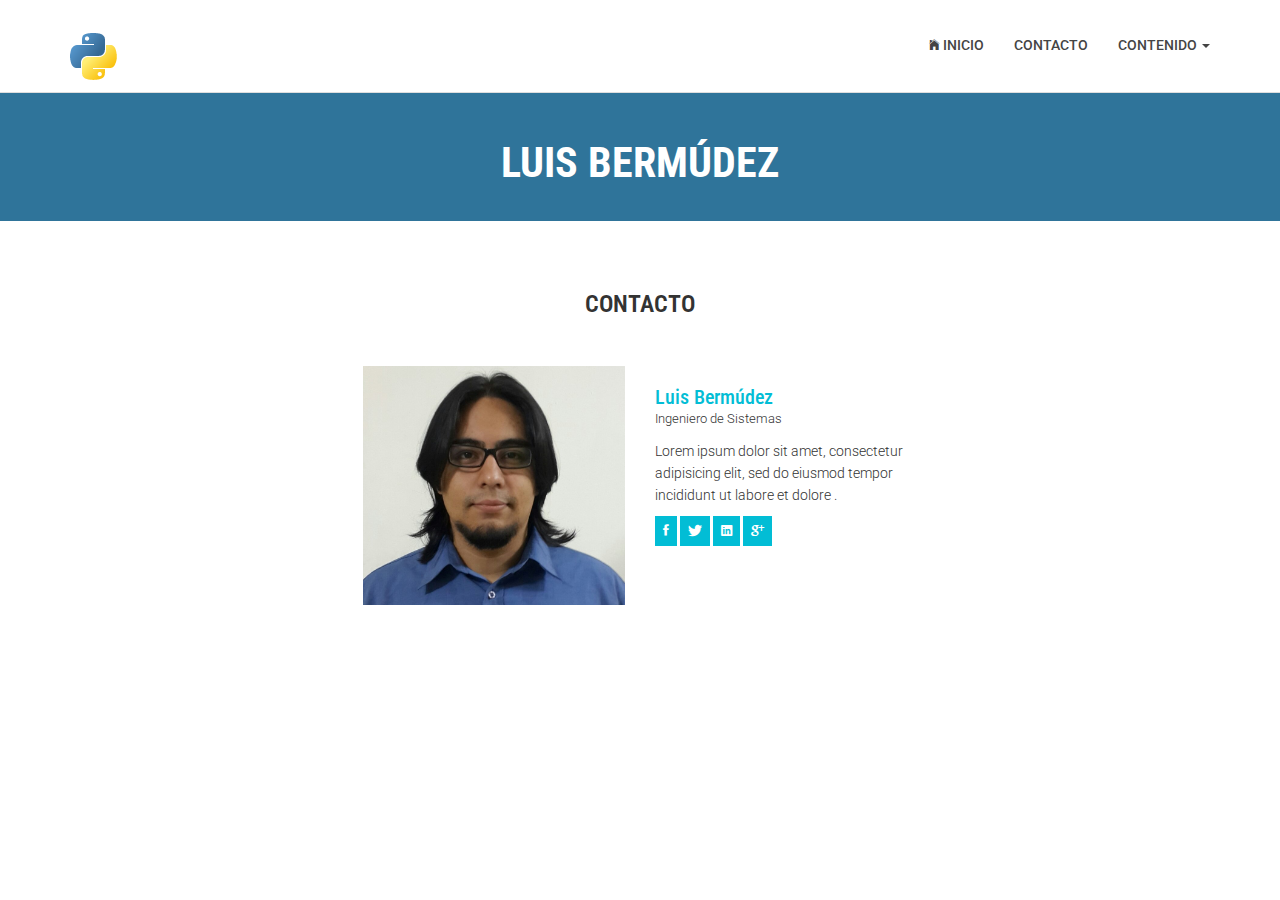
<file: about.html>
<!DOCTYPE html>
<html class="no-js">
    <head>
        <!-- Basic Page Needs
        ================================================== -->
        <meta charset="utf-8">
        <meta http-equiv="Content-Type" content="text/html; charset=utf-8">
        <link rel="icon" type="image/png" href="favicon.ico">
        <title>Contacto</title>
        <meta name="description" content="">
        <meta name="keywords" content="">
        <meta name="author" content="">
        <!-- Mobile Specific Metas
        ================================================== -->
        <meta name="format-detection" content="telephone=no">
        <meta name="viewport" content="width=device-width, initial-scale=1">

        <!-- Template CSS Files
        ================================================== -->
        <!-- Twitter Bootstrs CSS -->
        <link rel="stylesheet" href="css/bootstrap.min.css">
        <!-- Ionicons Fonts Css -->
        <link rel="stylesheet" href="css/ionicons.min.css">
        <!-- animate css -->
        <link rel="stylesheet" href="css/animate.css">
        <!-- Hero area slider css-->
        <link rel="stylesheet" href="css/slider.css">
        <!-- owl craousel css -->
        <link rel="stylesheet" href="css/owl.carousel.css">
        <link rel="stylesheet" href="css/owl.theme.css">
        <link rel="stylesheet" href="css/jquery.fancybox.css">
        <!-- template main css file -->
        <link rel="stylesheet" href="css/main.css">
        <!-- responsive css -->
        <link rel="stylesheet" href="css/responsive.css">

        <!-- Template Javascript Files
        ================================================== -->
        <!-- modernizr js -->
        <script src="js/vendor/modernizr-2.6.2.min.js"></script>
        <!-- jquery -->
        <script src="//ajax.googleapis.com/ajax/libs/jquery/1.10.2/jquery.min.js"></script>
        <!-- owl carouserl js -->
        <script src="js/owl.carousel.min.js"></script>
        <!-- bootstrap js -->

        <script src="js/bootstrap.min.js"></script>
        <!-- wow js -->
        <script src="js/wow.min.js"></script>
        <!-- slider js -->
        <script src="js/slider.js"></script>
        <script src="js/jquery.fancybox.js"></script>
        <!-- template main js -->
        <script src="js/main.js"></script>
    </head>
    <body>
        <!--
        ==================================================
        Header Section Start
        ================================================== -->
        <header id="top-bar" class="navbar-fixed-top animated-header">
            <div class="container">
                <div class="navbar-header">
                    <!-- responsive nav button -->
                    <button type="button" class="navbar-toggle" data-toggle="collapse" data-target=".navbar-collapse">
                    <span class="sr-only">Toggle navigation</span>
                    <span class="icon-bar"></span>
                    <span class="icon-bar"></span>
                    <span class="icon-bar"></span>
                    </button>
                    <!-- /responsive nav button -->

                    <!-- logo -->
                    <div class="navbar-brand">
                        <a href="index.html" >
                            <img src="images/logo.png" alt="">
                        </a>
                    </div>
                    <!-- /logo -->
                </div>
                <!-- main menu -->
                <nav class="collapse navbar-collapse navbar-right" role="navigation">
                    <div class="main-menu">
                        <ul class="nav navbar-nav navbar-right">
                            <li>
                                <a href="index.html" ><i class="ion-ios-home"></i> Inicio</a>
                            </li>
                            <li><a href="about.html">Contacto</a></li>

                            <li class="dropdown">
                                <a href="#" class="dropdown-toggle" data-toggle="dropdown">Contenido <span class="caret"></span></a>
                                <div class="dropdown-menu">
                                    <ul>
                                        <li><a href="contenido.html">Curso Python 3</a></li>

                                    </ul>
                                </div>
                            </li>
                        </ul>
                    </div>
                </nav>
                <!-- /main nav -->
            </div>
        </header>

        <!--
        ==================================================
            Global Page Section Start
        ================================================== -->
        <section class="global-page-header">
            <div class="container">
                <div class="row">
                    <div class="col-md-12">
                        <div class="block">
                            <h2>Luis Bermúdez</h2>
                        </div>
                    </div>
                </div>
            </div>
        </section>


      <!--
      ==================================================
          Team Section Start
      ================================================== -->
      <section id="team">
          <div class="container">
              <div class="row">
                  <h2 class="subtitle text-center">Contacto</h2>
                  <div class="col-md-3">

                  </div>

                  <div class="col-md-3">
                      <div class="team-member wow fadeInLeft" data-wow-duration="500ms" data-wow-delay=".3s">
                          <div class="team-img">
                              <img src="images/Luis.jpg" class="team-pic" alt="">
                          </div>


                      </div>
                  </div>
                  <div class="col-md-3 team-member wow fadeInLeft" data-wow-duration="500ms" data-wow-delay=".3s">
                    <h3 class="team_name">Luis Bermúdez</h3>
                    <p class="team_designation">Ingeniero de Sistemas</p>
                    <p class="team_text">Lorem ipsum dolor sit amet, consectetur adipisicing elit, sed do eiusmod tempor incididunt ut labore et dolore .</p>
                    <p class="social-icons">
                      <a href="http://wwww.facebook.com/1415luis" class="Facebook">
                          <i class="ion-social-facebook"></i>
                      </a>
                      <a href="https://twitter.com/_Luis1415" class="Twitter">
                          <i class="ion-social-twitter"></i>
                      </a>
                        <a href="https://www.linkedin.com/in/luis-bermudez-6b0901116" class="Linkedin">
                            <i class="ion-social-linkedin"></i>
                        </a>
                        <a href="https://plus.google.com/u/0/+LuisBermudez_1415" class="Google Plus">
                            <i class="ion-social-googleplus"></i>
                        </a>
                    </p>
                  </div>


              </div>
          </div>
      </section>


    </body>
</html>
</file>
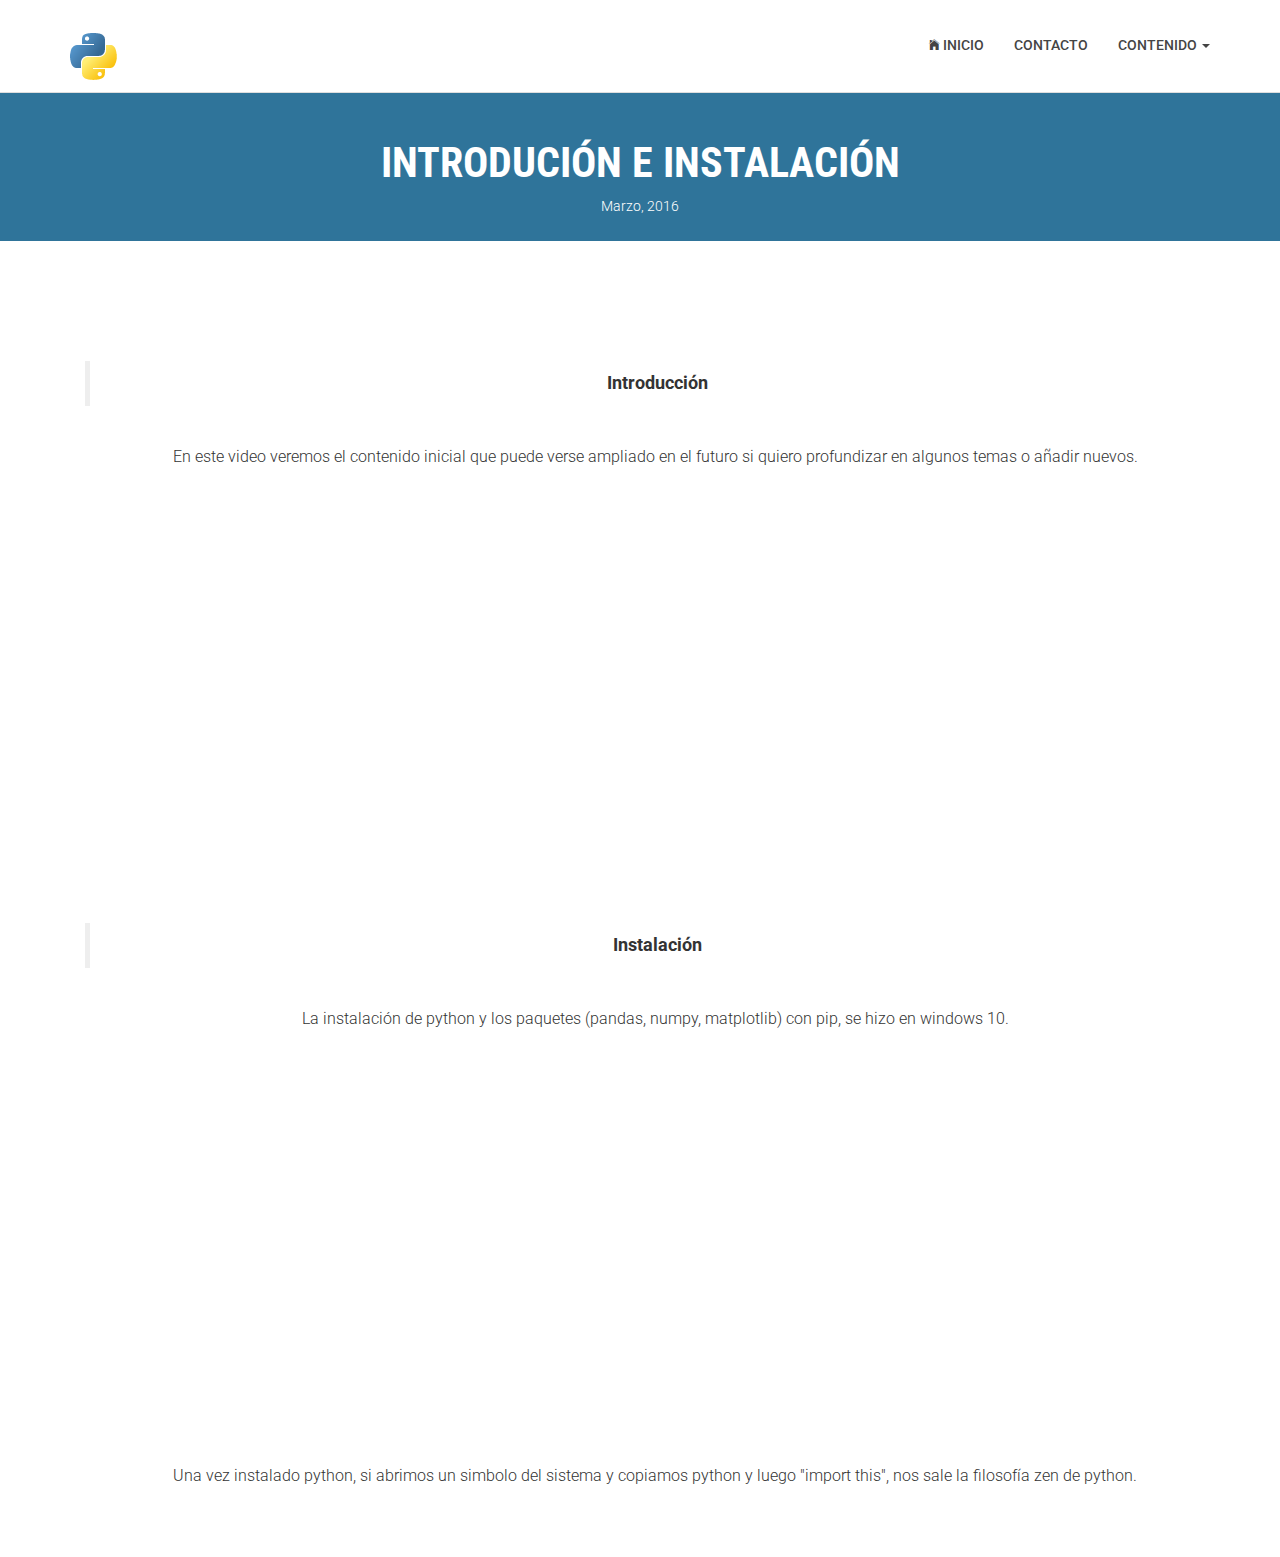
<file: capitulo_cero.html>
<!DOCTYPE html>
<html class="no-js">
    <head>
        <!-- Basic Page Needs
        ================================================== -->
        <meta charset="utf-8">
        <meta http-equiv="Content-Type" content="text/html; charset=utf-8">
        <link rel="icon" type="image/png" href="images/favicon.png">
        <title>Curso de Python</title>
        <meta name="description" content="">
        <meta name="keywords" content="">
        <meta name="author" content="">
        <!-- Mobile Specific Metas
        ================================================== -->
        <meta name="format-detection" content="telephone=no">
        <meta name="viewport" content="width=device-width, initial-scale=1">

        <!-- Template CSS Files
        ================================================== -->
        <!-- Twitter Bootstrs CSS -->
        <link rel="stylesheet" href="css/bootstrap.min.css">
        <!-- Ionicons Fonts Css -->
        <link rel="stylesheet" href="css/ionicons.min.css">
        <!-- animate css -->
        <link rel="stylesheet" href="css/animate.css">
        <!-- Hero area slider css-->
        <link rel="stylesheet" href="css/slider.css">
        <!-- owl craousel css -->
        <link rel="stylesheet" href="css/owl.carousel.css">
        <link rel="stylesheet" href="css/owl.theme.css">
        <link rel="stylesheet" href="css/jquery.fancybox.css">
        <!-- template main css file -->
        <link rel="stylesheet" href="css/main.css">
        <!-- responsive css -->
        <link rel="stylesheet" href="css/responsive.css">

        <!-- Template Javascript Files
        ================================================== -->
        <!-- modernizr js -->
        <script src="js/vendor/modernizr-2.6.2.min.js"></script>
        <!-- jquery -->
        <script src="//ajax.googleapis.com/ajax/libs/jquery/1.10.2/jquery.min.js"></script>
        <!-- owl carouserl js -->
        <script src="js/owl.carousel.min.js"></script>
        <!-- bootstrap js -->

        <script src="js/bootstrap.min.js"></script>
        <!-- wow js -->
        <script src="js/wow.min.js"></script>
        <!-- slider js -->
        <script src="js/slider.js"></script>
        <script src="js/jquery.fancybox.js"></script>
        <!-- template main js -->
        <script src="js/main.js"></script>
    </head>
    <body>
        <!--
        ==================================================
        Header Section Start
        ================================================== -->
        <header id="top-bar" class="navbar-fixed-top animated-header">
            <div class="container">
                <div class="navbar-header">
                    <!-- responsive nav button -->
                    <button type="button" class="navbar-toggle" data-toggle="collapse" data-target=".navbar-collapse">
                    <span class="sr-only">Toggle navigation</span>
                    <span class="icon-bar"></span>
                    <span class="icon-bar"></span>
                    <span class="icon-bar"></span>
                    </button>
                    <!-- /responsive nav button -->

                    <!-- logo -->
                    <div class="navbar-brand">
                        <a href="index.html" >
                            <img src="images/logo.png" alt="">
                        </a>
                    </div>
                    <!-- /logo -->
                </div>
                <!-- main menu -->
                <nav class="collapse navbar-collapse navbar-right" role="navigation">
                    <div class="main-menu">
                        <ul class="nav navbar-nav navbar-right">
                            <li>

                                <a href="index.html"><i class="ion-ios-home"></i> Inicio</a>
                            </li>
                            <li><a href="about.html">Contacto</a></li>
                            <li class="dropdown">
                                <a href="#" class="dropdown-toggle" data-toggle="dropdown">Contenido <span class="caret"></span></a>
                                <div class="dropdown-menu">
                                    <ul>
                                        <li><a href="contenido.html">curso Python 3</a></li>
                                    </ul>
                                </div>
                            </li>
                        </ul>
                    </div>
                </nav>
                <!-- /main nav -->
            </div>
        </header>
        <!--
        ==================================================
        Global Page Section Start
        ================================================== -->
        <section class="global-page-header">
            <div class="container">
                <div class="row">
                    <div class="col-md-12">
                        <div class="block">
                            <h2>Introdución e Instalación</h2>
                            <div class="portfolio-meta">
                                <span>Marzo, 2016</span>
                            </div>
                        </div>
                    </div>
                </div>
            </div>
            </section><!--/#Page header-->
            <section class="single-post">
                <div class="container">
                    <div class="row">
                        <div class="col-md-12">

                            <div class="post-content">
                              <!-- modulo 0 instalacion  -->

                               <div class="container">
                                 <blockquote align=center>
                                       <b> Introducción</b>
                                 </blockquote>
                                       <br>
                                       <p align=center>En este video veremos el contenido inicial que puede verse ampliado en el futuro si quiero profundizar en algunos temas o añadir nuevos.</p>
                                       <div align=center>
                                       <iframe width="800" height="400" src="https://www.youtube.com/embed/zb-gzqChCio" frameborder="0" allowfullscreen></iframe>
                               </div><br><br>

                               <blockquote align=center>
                                     <b> Instalación</b>
                               </blockquote>
                               <br>
                                   <div align=center>
                                     <p> La instalación de python y los paquetes (pandas, numpy, matplotlib) con pip, se hizo en windows 10.</p>
                                     <iframe width="800" height="400" src="https://www.youtube.com/embed/a8wbaedrwIY" frameborder="0" allowfullscreen></iframe>
                                   <br></div>
                                   <br>
                                   <p align=center>Una vez instalado python, si abrimos un simbolo del sistema y copiamos python y luego "import this", nos sale la filosofía zen de python.</p>
                               </div>
                            </div>

                        </div>
                    </div>
                </div>
            </section>

            </body>
        </html>
    </html>
</file>
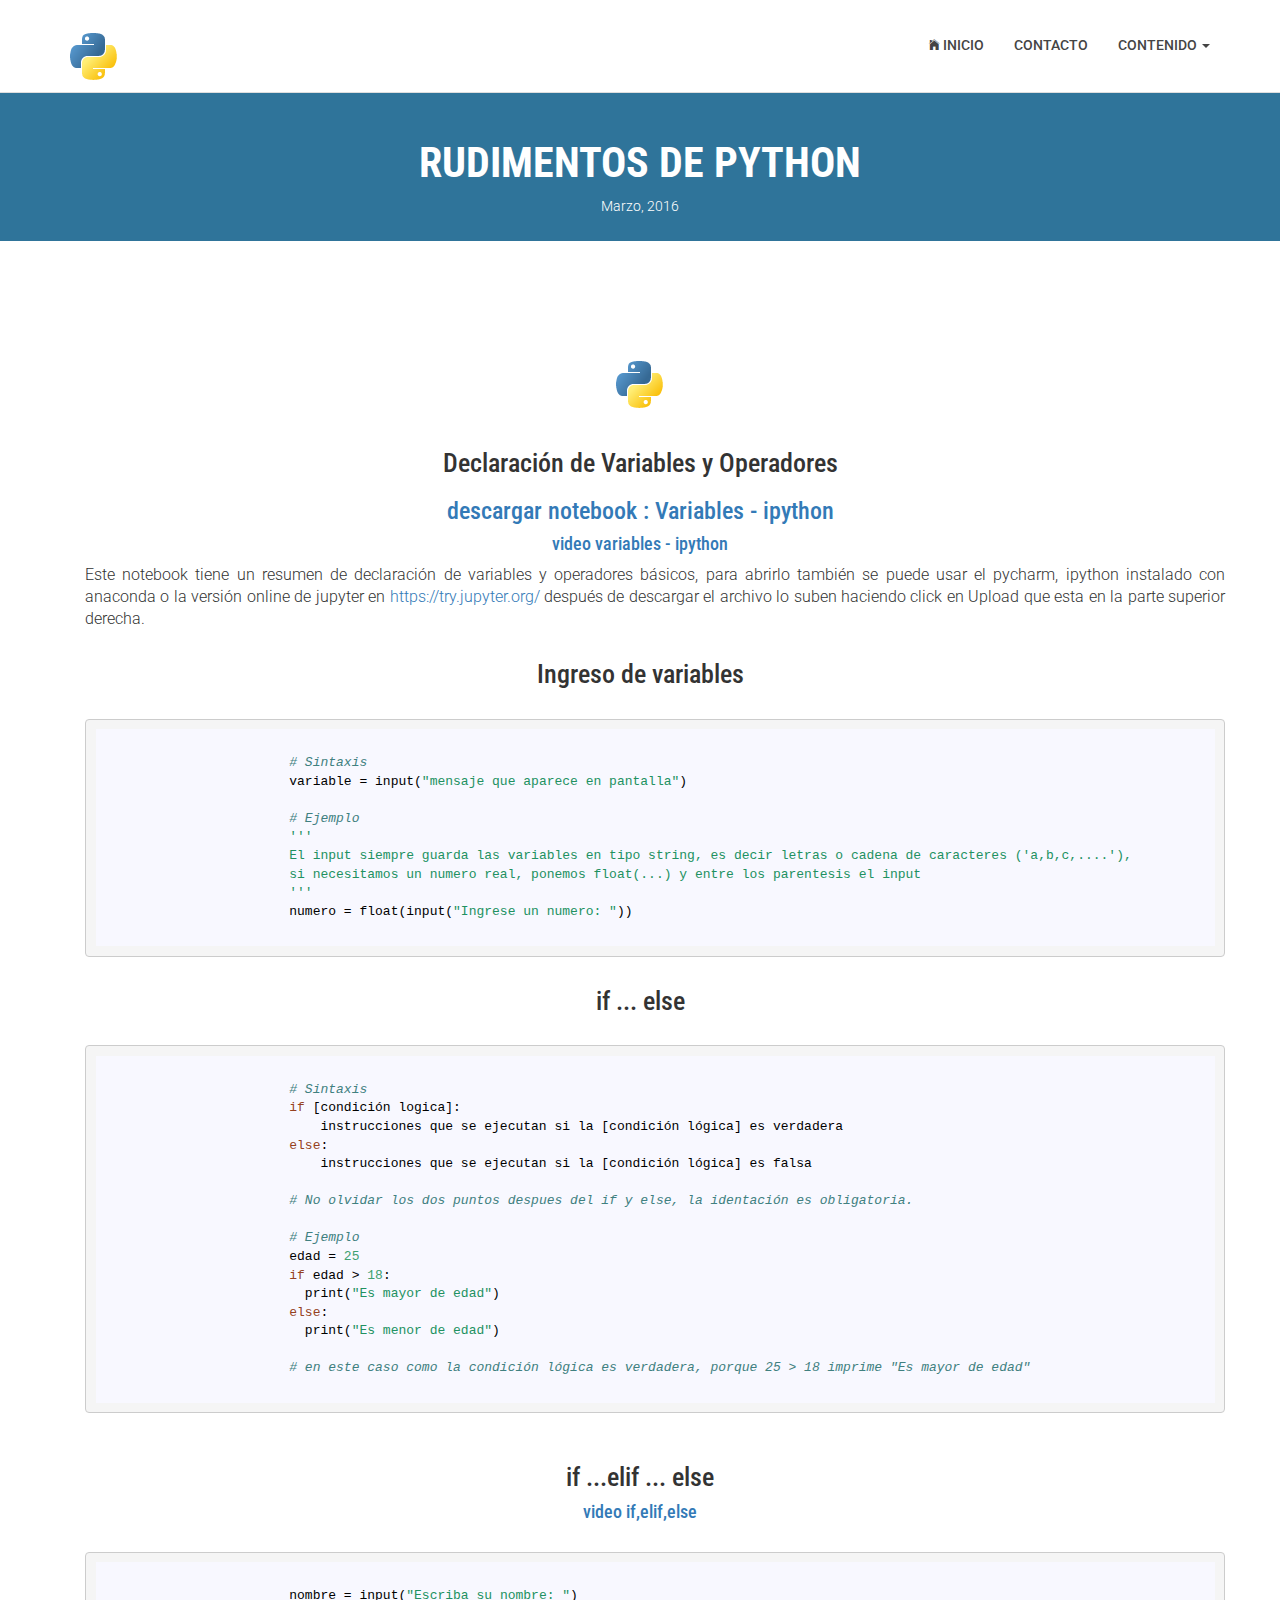
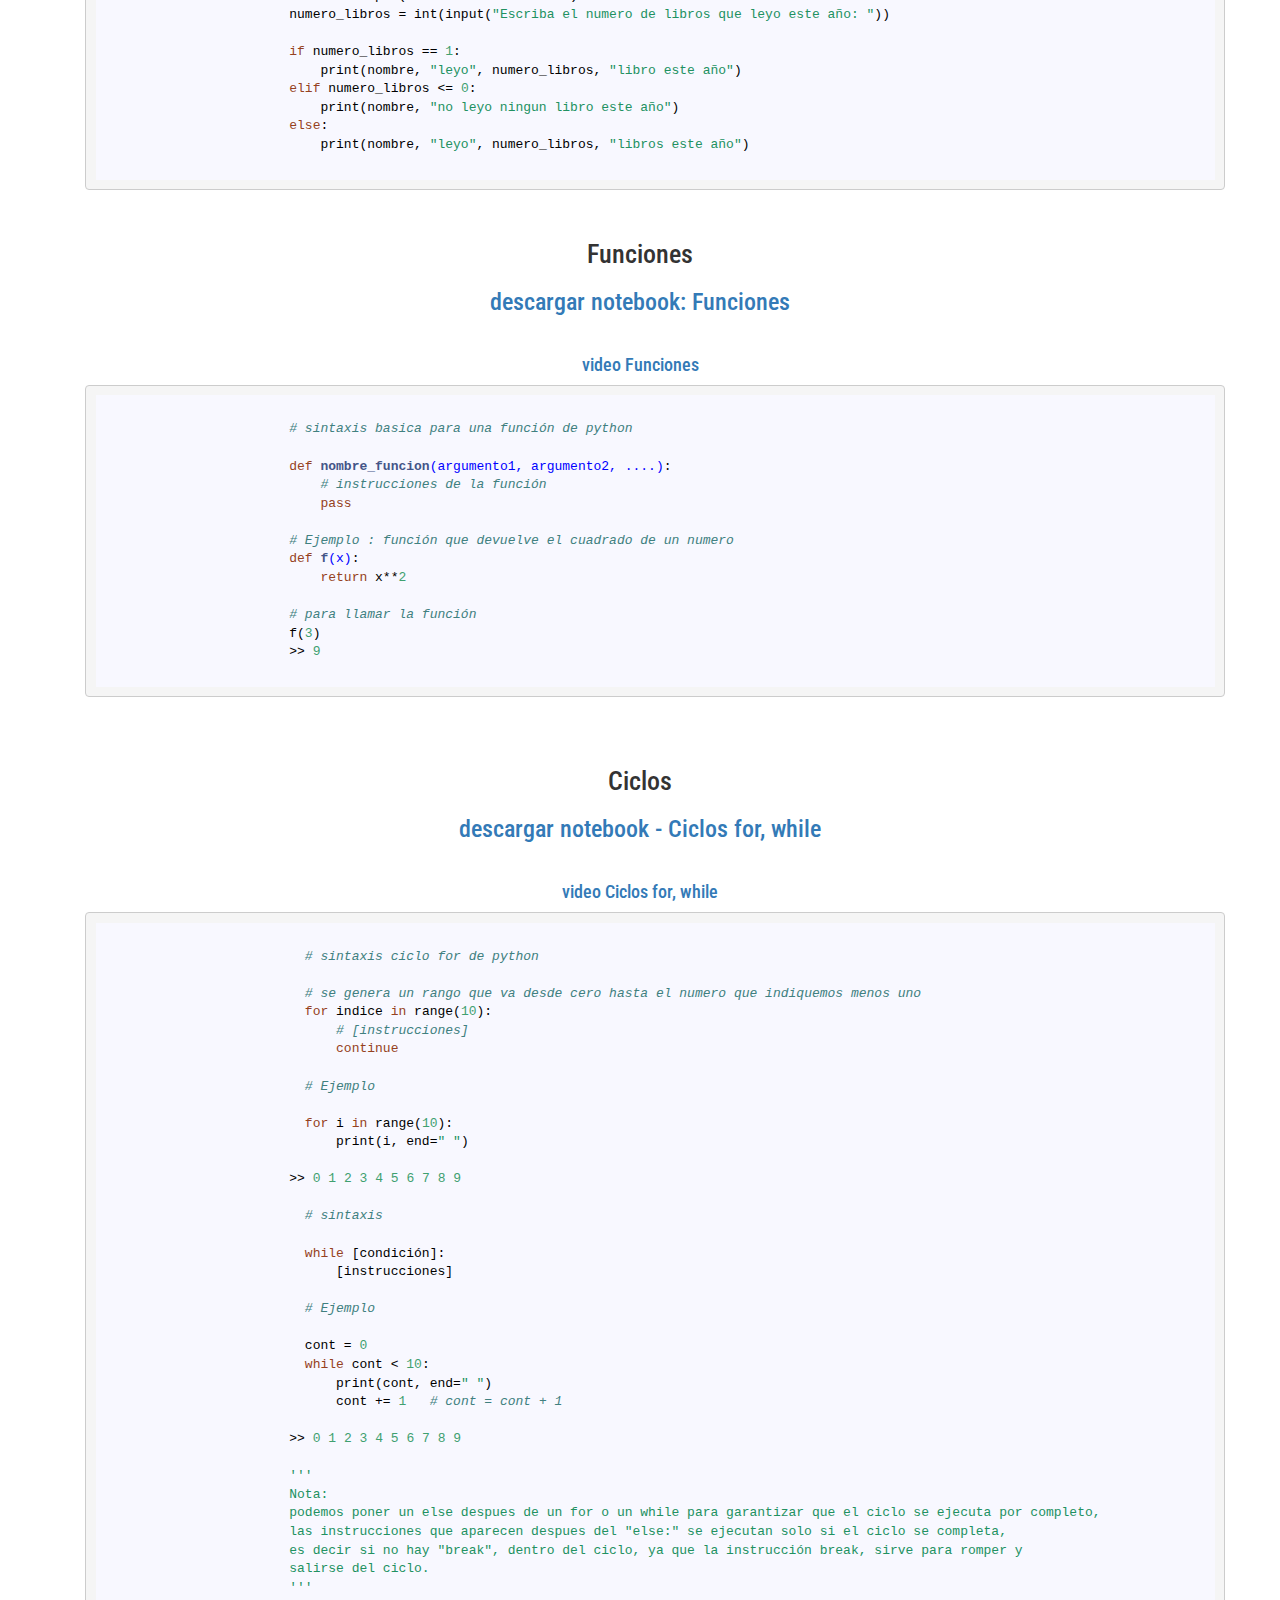
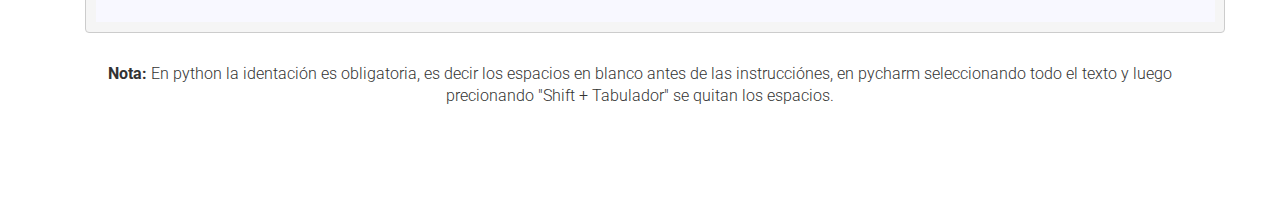
<file: capitulo_uno.html>
<!DOCTYPE html>
<html class="no-js">
    <head>
        <!-- Basic Page Needs
        ================================================== -->
        <meta charset="utf-8">
        <meta http-equiv="Content-Type" content="text/html; charset=utf-8">
        <link rel="icon" type="image/png" href="images/favicon.png">
        <title>Curso de Python</title>
        <meta name="description" content="">
        <meta name="keywords" content="">
        <meta name="author" content="">
        <!-- Mobile Specific Metas
        ================================================== -->
        <meta name="format-detection" content="telephone=no">
        <meta name="viewport" content="width=device-width, initial-scale=1">

        <!-- Template CSS Files
        ================================================== -->
        <!-- Twitter Bootstrs CSS -->
        <link rel="stylesheet" href="css/bootstrap.min.css">
        <!-- Ionicons Fonts Css -->
        <link rel="stylesheet" href="css/ionicons.min.css">
        <!-- animate css -->
        <link rel="stylesheet" href="css/animate.css">
        <!-- Hero area slider css-->
        <link rel="stylesheet" href="css/slider.css">
        <!-- owl craousel css -->
        <link rel="stylesheet" href="css/owl.carousel.css">
        <link rel="stylesheet" href="css/owl.theme.css">
        <link rel="stylesheet" href="css/jquery.fancybox.css">
        <!-- template main css file -->
        <link rel="stylesheet" href="css/main.css">
        <!-- responsive css -->
        <link rel="stylesheet" href="css/responsive.css">

        <!-- Template Javascript Files
        ================================================== -->
        <!-- modernizr js -->
        <script src="js/vendor/modernizr-2.6.2.min.js"></script>
        <!-- jquery -->
        <script src="//ajax.googleapis.com/ajax/libs/jquery/1.10.2/jquery.min.js"></script>
        <!-- owl carouserl js -->
        <script src="js/owl.carousel.min.js"></script>
        <!-- bootstrap js -->

        <script src="js/bootstrap.min.js"></script>
        <!-- wow js -->
        <script src="js/wow.min.js"></script>
        <!-- slider js -->
        <script src="js/slider.js"></script>
        <script src="js/jquery.fancybox.js"></script>
        <!-- template main js -->
        <script src="js/main.js"></script>
        <!-- highlight js -->
        <script src="js/highlight.pack.js"></script>
        <script>hljs.initHighlightingOnLoad();</script>

        <script>
          function initSnippet() {
            var snippet = $('#snippet pre code');
            hljs.highlightBlock(snippet.get(0));
            var style = $('#style-link').text();
            $('.codestyle').each(function(i, e) {
              e.rel = 'stylesheet';
              e.disabled = !e.href.match(style + '\\.css$');
            });
            $('#language-link').html(snippet.get(0).result.language);
            $('#control a').click(function(e) {
              e.preventDefault();
              $('#snippet').load(this.href, initSnippet);
            });
          }

          $(document).ready(function(){
            // hljs.initHighlighting();
            initSnippet();
          });
        </script>


        <link class="codestyle" rel="stylesheet" href="css/docco.css">
    </head>
    <body>
        <!--
        ==================================================
        Header Section Start
        ================================================== -->
        <header id="top-bar" class="navbar-fixed-top animated-header">
            <div class="container">
                <div class="navbar-header">
                    <!-- responsive nav button -->
                    <button type="button" class="navbar-toggle" data-toggle="collapse" data-target=".navbar-collapse">
                    <span class="sr-only">Toggle navigation</span>
                    <span class="icon-bar"></span>
                    <span class="icon-bar"></span>
                    <span class="icon-bar"></span>
                    </button>
                    <!-- /responsive nav button -->

                    <!-- logo -->
                    <div class="navbar-brand">
                        <a href="index.html" >
                            <img src="images/logo.png" alt="">
                        </a>
                    </div>
                    <!-- /logo -->
                </div>
                <!-- main menu -->
                <nav class="collapse navbar-collapse navbar-right" role="navigation">
                    <div class="main-menu">
                        <ul class="nav navbar-nav navbar-right">
                            <li>

                                <a href="index.html"><i class="ion-ios-home"></i> Inicio</a>
                            </li>
                            <li><a href="about.html">Contacto</a></li>
                            <li class="dropdown">
                                <a href="#" class="dropdown-toggle" data-toggle="dropdown">Contenido <span class="caret"></span></a>
                                <div class="dropdown-menu">
                                    <ul>
                                        <li><a href="contenido.html">curso Python 3</a></li>
                                    </ul>
                                </div>
                            </li>
                        </ul>
                    </div>
                </nav>
                <!-- /main nav -->
            </div>
        </header>
        <!--
        ==================================================
        Global Page Section Start
        ================================================== -->
        <section class="global-page-header">
            <div class="container">
                <div class="row">
                    <div class="col-md-12">
                        <div class="block">
                            <h2>Rudimentos de Python</h2>
                            <div class="portfolio-meta">
                                <span>Marzo, 2016</span>
                            </div>
                        </div>
                    </div>
                </div>
            </div>
            </section><!--/#Page header-->
            <section class="single-post">
                <div class="container">
                    <div class="row">
                        <div class="col-md-12">

                            <div class="post-content">
                              <!-- modulo1: rudimentos de python -->

                              <div >
                                  <div align=center>
                                  <IMG SRC="images/logo.png" >
                                  </div>
                                  <br>
                                  <div align=center>
                                  <h2 align=center>Declaración de Variables y Operadores</h2>

                                </div>
                        <h3 align=center><a href="http://nbviewer.ipython.org/gist/luis1415/c1c358050da632013d90" target="_blank">descargar notebook : Variables - ipython</a></h3>

                        <h4 align=center><a href="https://www.youtube.com/watch?v=lmBfxkTdqsA" target="blank"> video variables - ipython </a></h4>
                        <div class="container">
                        <p style="text-align: justify">Este notebook tiene un resumen de declaración de variables y operadores básicos,

                          para abrirlo también se puede usar el pycharm, ipython instalado con anaconda o la versión online de jupyter en <a href="https://try.jupyter.org/" target="blank">https://try.jupyter.org/</a>
                          después de descargar el archivo lo suben haciendo click en Upload que esta en la parte superior derecha.
                        </p></div>
                        <div align=center>
                        <h2 align=center>Ingreso de variables</h2>
                        <br>
                        </div>
                                <div class="container">
                                  <pre><code class="hljs python">
                        # Sintaxis
                        variable = input("mensaje que aparece en pantalla")

                        # Ejemplo
                        '''
                        El input siempre guarda las variables en tipo string, es decir letras o cadena de caracteres ('a,b,c,....'),
                        si necesitamos un numero real, ponemos float(...) y entre los parentesis el input
                        '''
                        numero = float(input("Ingrese un numero: "))
                                  </code></pre></div>


                                <div align=center>
                                  <h2 align=center>if ... else</h2>
                                  <br>
                                </div>

                                <div class="container">
                                  <pre><code class="hljs python">
                        # Sintaxis
                        if [condición logica]:
                            instrucciones que se ejecutan si la [condición lógica] es verdadera
                        else:
                            instrucciones que se ejecutan si la [condición lógica] es falsa

                        # No olvidar los dos puntos despues del if y else, la identación es obligatoria.

                        # Ejemplo
                        edad = 25
                        if edad > 18:
                          print("Es mayor de edad")
                        else:
                          print("Es menor de edad")

                        # en este caso como la condición lógica es verdadera, porque 25 > 18 imprime "Es mayor de edad"
                                  </code></pre></div>
                                  <br>
                                  <div align=center>
                                    <h2 align=center>if ...elif ... else</h2>
                                    <h4 align=center><a href="https://www.youtube.com/watch?v=M4xb8icUqDo" target="blank"> video if,elif,else </a></h4>
                                    <br>
                                  </div>
                                  <div class="container">
                                    <pre><code class="hljs python">
                        nombre = input("Escriba su nombre: ")
                        numero_libros = int(input("Escriba el numero de libros que leyo este año: "))

                        if numero_libros == 1:
                            print(nombre, "leyo", numero_libros, "libro este año")
                        elif numero_libros <= 0:
                            print(nombre, "no leyo ningun libro este año")
                        else:
                            print(nombre, "leyo", numero_libros, "libros este año")
                                    </code></pre></div>
                                    <br>
                                    <div align=center>
                                    <h2 align=center>Funciones</h2>

                                    </div>
                                    <h3 align=center><a href="http://nbviewer.ipython.org/gist/luis1415/d400c7d39d43387c4d4d" target="_blank">descargar notebook: Funciones</a></h3>
                                    <br>
                                    <h4 align=center><a href="https://www.youtube.com/watch?v=t6O_OqQ1ce0" target="blank"> video Funciones </a></h4>
                                    <div class="container">
                                      <pre><code class="hljs python">
                        # sintaxis basica para una función de python

                        def nombre_funcion(argumento1, argumento2, ....):
                            # instrucciones de la función
                            pass

                        # Ejemplo : función que devuelve el cuadrado de un numero
                        def f(x):
                            return x**2

                        # para llamar la función
                        f(3)
                        >> 9
                                      </code></pre></div>
                                      <br>

                                      <br>
                                      <div align=center>
                                      <h2 align=center>Ciclos</h2>

                                      </div>
                                      <h3 align=center><a href="http://nbviewer.ipython.org/gist/luis1415/aa745b5e618f90e827a5" target="_blank">descargar notebook - Ciclos for, while</a></h3>
                                      <br>
                                      <h4 align=center><a href="https://www.youtube.com/watch?v=aKzN39g3Va0" target="blank"> video Ciclos for, while </a></h4>
                                      <div class="container">
                                        <pre><code class="hljs python">
                          # sintaxis ciclo for de python

                          # se genera un rango que va desde cero hasta el numero que indiquemos menos uno
                          for indice in range(10):
                              # [instrucciones]
                              continue

                          # Ejemplo

                          for i in range(10):
                              print(i, end=" ")

                        >> 0 1 2 3 4 5 6 7 8 9

                          # sintaxis

                          while [condición]:
                              [instrucciones]

                          # Ejemplo

                          cont = 0
                          while cont < 10:
                              print(cont, end=" ")
                              cont += 1   # cont = cont + 1

                        >> 0 1 2 3 4 5 6 7 8 9

                        '''
                        Nota:
                        podemos poner un else despues de un for o un while para garantizar que el ciclo se ejecuta por completo,
                        las instrucciones que aparecen despues del "else:" se ejecutan solo si el ciclo se completa,
                        es decir si no hay "break", dentro del ciclo, ya que la instrucción break, sirve para romper y
                        salirse del ciclo.
                        '''
                                        </code></pre></div>
                                        <br>

                                  <p align=center ><b>Nota: </b> En python la identación es obligatoria, es decir los espacios en blanco antes de las instrucciónes,
                                    en pycharm seleccionando todo el texto y luego precionando "Shift + Tabulador" se quitan los espacios.
                                  </p>
                                  <br>

                              </div>

                            </div>

                        </div>
                    </div>
                </div>
            </section>

            </body>
        </html>
    </html>
</file>
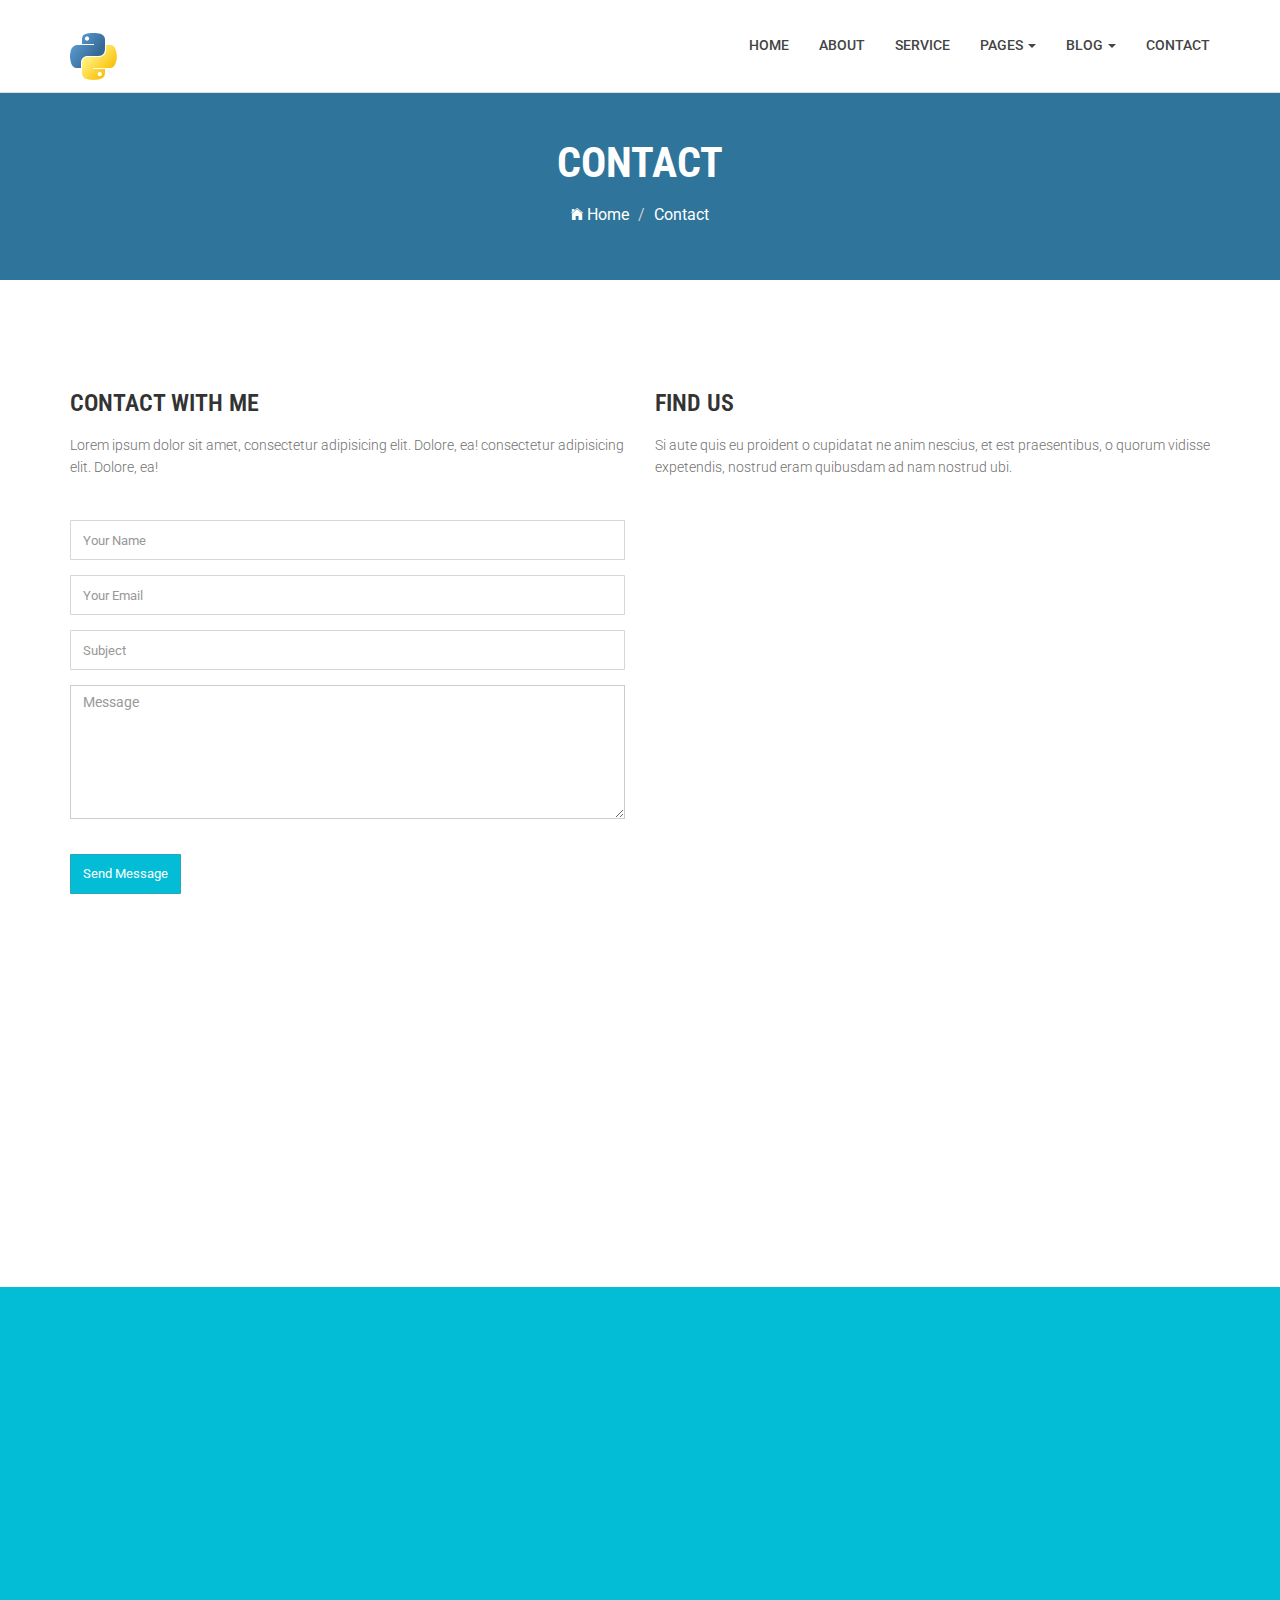
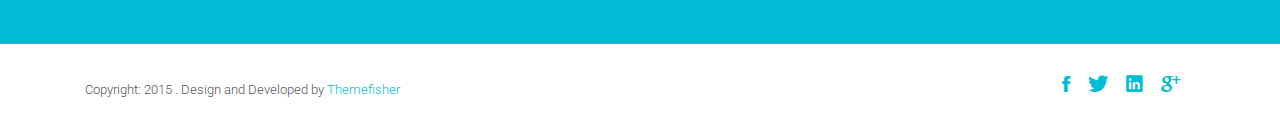
<file: contact.html>
<!DOCTYPE html>
<html class="no-js">
    <head>
        <!-- Basic Page Needs
        ================================================== -->
        <meta charset="utf-8">
        <meta http-equiv="Content-Type" content="text/html; charset=utf-8">
        <link rel="icon" type="image/png" href="images/favicon.png">
        <title>Timer Agency Template</title>
        <meta name="description" content="">
        <meta name="keywords" content="">
        <meta name="author" content="">
        <!-- Mobile Specific Metas
        ================================================== -->
        <meta name="format-detection" content="telephone=no">
        <meta name="viewport" content="width=device-width, initial-scale=1">
        
        <!-- Template CSS Files
        ================================================== -->
        <!-- Twitter Bootstrs CSS -->
        <link rel="stylesheet" href="css/bootstrap.min.css">
        <!-- Ionicons Fonts Css -->
        <link rel="stylesheet" href="css/ionicons.min.css">
        <!-- animate css -->
        <link rel="stylesheet" href="css/animate.css">
        <!-- Hero area slider css-->
        <link rel="stylesheet" href="css/slider.css">
        <!-- owl craousel css -->
        <link rel="stylesheet" href="css/owl.carousel.css">
        <link rel="stylesheet" href="css/owl.theme.css">
        <link rel="stylesheet" href="css/jquery.fancybox.css">
        <!-- template main css file -->
        <link rel="stylesheet" href="css/main.css">
        <!-- responsive css -->
        <link rel="stylesheet" href="css/responsive.css">
        
        <!-- Template Javascript Files
        ================================================== -->
        <!-- modernizr js -->
        <script src="js/vendor/modernizr-2.6.2.min.js"></script>
        <!-- jquery -->
        <script src="//ajax.googleapis.com/ajax/libs/jquery/1.10.2/jquery.min.js"></script>
        <!-- owl carouserl js -->
        <script src="js/owl.carousel.min.js"></script>
        <!-- bootstrap js -->

        <script src="js/bootstrap.min.js"></script>
        <!-- wow js -->
        <script src="js/wow.min.js"></script>
        <!-- slider js -->
        <script src="js/slider.js"></script>
        <script src="js/jquery.fancybox.js"></script>
        <!-- template main js -->
        <script src="js/main.js"></script>
    </head>
    <body>
        <!--
        ==================================================
        Header Section Start
        ================================================== -->
        <header id="top-bar" class="navbar-fixed-top animated-header">
            <div class="container">
                <div class="navbar-header">
                    <!-- responsive nav button -->
                    <button type="button" class="navbar-toggle" data-toggle="collapse" data-target=".navbar-collapse">
                    <span class="sr-only">Toggle navigation</span>
                    <span class="icon-bar"></span>
                    <span class="icon-bar"></span>
                    <span class="icon-bar"></span>
                    </button>
                    <!-- /responsive nav button -->
                    
                    <!-- logo -->
                    <div class="navbar-brand">
                        <a href="index.html" >
                            <img src="images/logo.png" alt="">
                        </a>
                    </div>
                    <!-- /logo -->
                </div>
                <!-- main menu -->
                <nav class="collapse navbar-collapse navbar-right" role="navigation">
                    <div class="main-menu">
                        <ul class="nav navbar-nav navbar-right">
                            <li>
                                <a href="index.html" >Home</a>
                            </li>
                            <li><a href="about.html">About</a></li>
                            <li><a href="service.html">Service</a></li>
                            <li class="dropdown">
                                <a href="#" class="dropdown-toggle" data-toggle="dropdown">Pages <span class="caret"></span></a>
                                <div class="dropdown-menu">
                                    <ul>
                                        <li><a href="404.html">404 Page</a></li>
                                        <li><a href="gallery.html">Gallery</a></li>
                                    </ul>
                                </div>
                            </li>
                            <li class="dropdown">
                                <a href="#" class="dropdown-toggle" data-toggle="dropdown">Blog <span class="caret"></span></a>
                                <div class="dropdown-menu">
                                    <ul>
                                        <li><a href="blog-fullwidth.html">Blog Full</a></li>
                                        <li><a href="blog-left-sidebar.html">Blog Left sidebar</a></li>
                                        <li><a href="blog-right-sidebar.html">Blog Right sidebar</a></li>
                                    </ul>
                                </div>
                            </li>
                            <li><a href="contact.html">Contact</a></li>
                        </ul>
                    </div>
                </nav>
                <!-- /main nav -->
            </div>
        </header>

        <!-- 
        ================================================== 
            Global Page Section Start
        ================================================== -->
        <section class="global-page-header">
            <div class="container">
                <div class="row">
                    <div class="col-md-12">
                        <div class="block">
                            <h2>Contact</h2>
                            <ol class="breadcrumb">
                                <li>
                                    <a href="index.html">
                                        <i class="ion-ios-home"></i>
                                        Home
                                    </a>
                                </li>
                                <li class="active">Contact</li>
                            </ol>
                        </div>
                    </div>
                </div>
            </div>   
        </section><!--/#page-header-->


        <!-- 
        ================================================== 
            Contact Section Start
        ================================================== -->
        <section id="contact-section">
            <div class="container">
                <div class="row">
                    <div class="col-md-6">
                        <div class="block">
                            <h2 class="subtitle wow fadeInDown" data-wow-duration="500ms" data-wow-delay=".3s">Contact With Me</h2>
                            <p class="subtitle-des wow fadeInDown" data-wow-duration="500ms" data-wow-delay=".5s">
                                Lorem ipsum dolor sit amet, consectetur adipisicing elit. Dolore, ea!
                                 consectetur adipisicing elit. Dolore, ea!
                            </p>
                            <div class="contact-form">
                                <form id="contact-form" method="post" action="sendmail.php" role="form">
                        
                                    <div class="form-group wow fadeInDown" data-wow-duration="500ms" data-wow-delay=".6s">
                                        <input type="text" placeholder="Your Name" class="form-control" name="name" id="name">
                                    </div>
                                    
                                    <div class="form-group wow fadeInDown" data-wow-duration="500ms" data-wow-delay=".8s">
                                        <input type="email" placeholder="Your Email" class="form-control" name="email" id="email" >
                                    </div>
                                    
                                    <div class="form-group wow fadeInDown" data-wow-duration="500ms" data-wow-delay="1s">
                                        <input type="text" placeholder="Subject" class="form-control" name="subject" id="subject">
                                    </div>
                                    
                                    <div class="form-group wow fadeInDown" data-wow-duration="500ms" data-wow-delay="1.2s">
                                        <textarea rows="6" placeholder="Message" class="form-control" name="message" id="message"></textarea>    
                                    </div>
                                    
                                    
                                    <div id="submit" class="wow fadeInDown" data-wow-duration="500ms" data-wow-delay="1.4s">
                                        <input type="submit" id="contact-submit" class="btn btn-default btn-send" value="Send Message">
                                    </div>                      
                                    
                                </form>
                            </div>
                        </div>
                    </div>
                    <div class="col-md-6">
                         <div class="map-area">
                            <h2 class="subtitle  wow fadeInDown" data-wow-duration="500ms" data-wow-delay=".3s">Find Us</h2>
                            <p class="subtitle-des wow fadeInDown" data-wow-duration="500ms" data-wow-delay=".5s">
                                Si aute quis eu proident o cupidatat ne anim nescius, et est praesentibus, o quorum vidisse expetendis, nostrud eram quibusdam ad nam nostrud ubi.
                                
                            </p>
                            <div class="map">
                                <iframe src="https://www.google.com/maps/embed?pb=!1m18!1m12!1m3!1d3651.277552998015!2d90.3678744!3d23.773128800000002!2m3!1f0!2f0!3f0!3m2!1i1024!2i768!4f13.1!3m3!1m2!1s0x3755c0ae4adf3cb9%3A0x7f2cf443b764e4a4!2sShishu+Mela!5e0!3m2!1sen!2s!4v1435516022247" width="100%" height="400" frameborder="0" style="border:0" allowfullscreen></iframe>
                                
                            </div>
                        </div>
                    </div>
                </div>
                <div class="row address-details">
                    <div class="col-md-3">
                        <div class="address wow fadeInLeft" data-wow-duration="500ms" data-wow-delay=".3s">
                            <i class="ion-ios-location-outline"></i>
                            <h5>125 , Kings Street,Melbourne <br>United Kingdom,600562</h5>
                        </div>
                    </div>
                    <div class="col-md-3">
                        <div class="address wow fadeInLeft" data-wow-duration="500ms" data-wow-delay=".5s">
                            <i class="ion-ios-location-outline"></i>
                            <h5>125 , Kings Street,Melbourne <br>United Kingdom,600562</h5>
                        </div>
                    </div>
                    <div class="col-md-3">
                        <div class="email wow fadeInLeft" data-wow-duration="500ms" data-wow-delay=".7s">
                            <i class="ion-ios-email-outline"></i>
                            <p>support@themefisher.com<br>support@themefisher.com</p>
                        </div>
                    </div>
                    <div class="col-md-3">
                        <div class="phone wow fadeInLeft" data-wow-duration="500ms" data-wow-delay=".9s">
                            <i class="ion-ios-telephone-outline"></i>
                            <p>+07 052 245 022<br>+07 999 999 999</p>
                        </div>
                    </div>
                </div>
            </div>
        </section>






        <!-- 
        ================================================== 
            Call To Action Section Start
        ================================================== -->
        <section id="call-to-action">
            <div class="container">
                <div class="row">
                    <div class="col-md-12">
                        <div class="block">
                            <h2 class="title wow fadeInDown" data-wow-delay=".3s" data-wow-duration="500ms">INTERESTED IN WORKING TOGETHER? ?</h1>
                            <p class="wow fadeInDown" data-wow-delay=".5s" data-wow-duration="500ms">Lorem ipsum dolor sit amet, consectetur adipisicing elit. Nobis,</br>possimus commodi, fugiat magnam temporibus vero magni recusandae? Dolore, maxime praesentium.</p>
                            <a href="contact.html" class="btn btn-default btn-contact wow fadeInDown" data-wow-delay=".7s" data-wow-duration="500ms">Contact With Me</a>
                        </div>
                    </div>
                    
                </div>
            </div>
        </section>


        <!-- 
        ================================================== 
            Footer Section Start
        ================================================== -->
        <footer id="footer">
            <div class="container">
                <div class="col-md-8">
                    <p class="copyright">Copyright: <span>2015</span> . Design and Developed by <a href="http://www.Themefisher.com">Themefisher</a></p>
                </div>
                <div class="col-md-4">
                    <!-- Social Media -->
                    <ul class="social">
                        <li>
                            <a href="#" class="Facebook">
                                <i class="ion-social-facebook"></i>
                            </a>
                        </li>
                        <li>
                            <a href="#" class="Twitter">
                                <i class="ion-social-twitter"></i>
                            </a>
                        </li>
                        <li>
                            <a href="#" class="Linkedin">
                                <i class="ion-social-linkedin"></i>
                            </a>
                        </li>
                        <li>
                            <a href="#" class="Google Plus">
                                <i class="ion-social-googleplus"></i>
                            </a>
                        </li>
                        
                    </ul>
                </div>
            </div>
        </footer> <!-- /#footer -->
    
    </body>
</html>
</file>
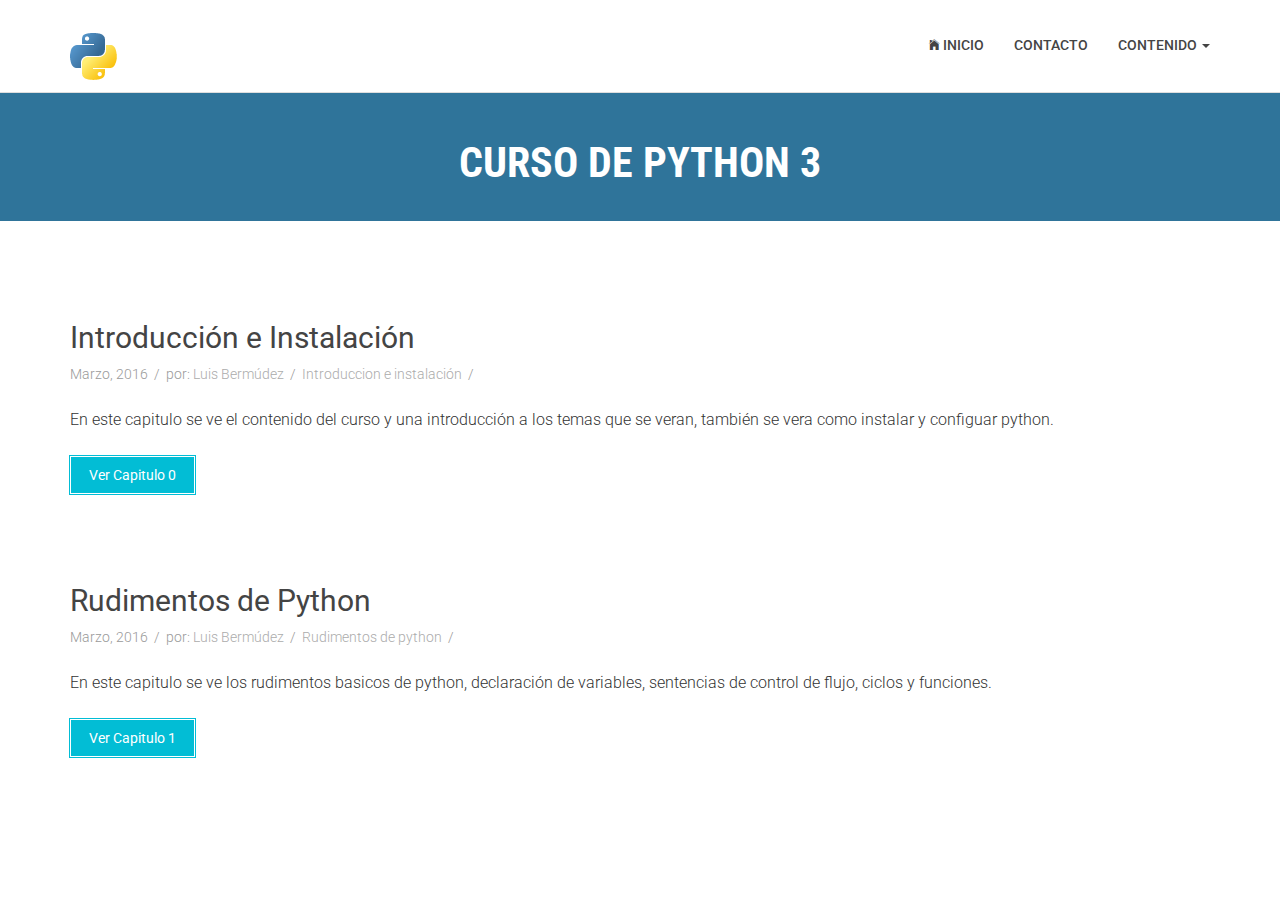
<file: contenido.html>
<!DOCTYPE html>
<html class="no-js">
    <head>
        <!-- Basic Page Needs
        ================================================== -->
        <meta charset="utf-8">
        <meta http-equiv="Content-Type" content="text/html; charset=utf-8">
        <link rel="icon" type="image/png" href="favicon.ico">
        <title>Curso de Python</title>
        <meta name="description" content="">
        <meta name="keywords" content="">
        <meta name="author" content="Luis Bermudez">
        <!-- Mobile Specific Metas
        ================================================== -->
        <meta name="format-detection" content="telephone=no">
        <meta name="viewport" content="width=device-width, initial-scale=1">

        <!-- Template CSS Files
        ================================================== -->
        <!-- Twitter Bootstrs CSS -->
        <link rel="stylesheet" href="css/bootstrap.min.css">
        <!-- Ionicons Fonts Css -->
        <link rel="stylesheet" href="css/ionicons.min.css">
        <!-- animate css -->
        <link rel="stylesheet" href="css/animate.css">
        <!-- Hero area slider css-->
        <link rel="stylesheet" href="css/slider.css">
        <!-- owl craousel css -->
        <link rel="stylesheet" href="css/owl.carousel.css">
        <link rel="stylesheet" href="css/owl.theme.css">
        <link rel="stylesheet" href="css/jquery.fancybox.css">
        <!-- template main css file -->
        <link rel="stylesheet" href="css/main.css">
        <!-- responsive css -->
        <link rel="stylesheet" href="css/responsive.css">

        <!-- Template Javascript Files
        ================================================== -->
        <!-- modernizr js -->
        <script src="js/vendor/modernizr-2.6.2.min.js"></script>
        <!-- jquery -->
        <script src="//ajax.googleapis.com/ajax/libs/jquery/1.10.2/jquery.min.js"></script>
        <!-- owl carouserl js -->
        <script src="js/owl.carousel.min.js"></script>
        <!-- bootstrap js -->

        <script src="js/bootstrap.min.js"></script>
        <!-- wow js -->
        <script src="js/wow.min.js"></script>
        <!-- slider js -->
        <script src="js/slider.js"></script>
        <script src="js/jquery.fancybox.js"></script>
        <!-- template main js -->
        <script src="js/main.js"></script>
    </head>
    <body>
        <!--
        ==================================================
        Header Section Start
        ================================================== -->
        <header id="top-bar" class="navbar-fixed-top animated-header">
            <div class="container">
                <div class="navbar-header">
                    <!-- responsive nav button -->
                    <button type="button" class="navbar-toggle" data-toggle="collapse" data-target=".navbar-collapse">
                    <span class="sr-only">Toggle navigation</span>
                    <span class="icon-bar"></span>
                    <span class="icon-bar"></span>
                    <span class="icon-bar"></span>
                    </button>
                    <!-- /responsive nav button -->

                    <!-- logo -->
                    <div class="navbar-brand">
                        <a href="index.html" >
                            <img src="images/logo.png" alt="">
                        </a>
                    </div>
                    <!-- /logo -->
                </div>
                <!-- main menu -->
                <nav class="collapse navbar-collapse navbar-right" role="navigation">
                    <div class="main-menu">
                        <ul class="nav navbar-nav navbar-right">
                            <li>
                                <a href="index.html"><i class="ion-ios-home"></i> Inicio</a>
                            </li>
                            <li><a href="about.html">Contacto</a></li>
                            <li class="dropdown">
                                <a href="#" class="dropdown-toggle" data-toggle="dropdown">Contenido <span class="caret"></span></a>
                                <div class="dropdown-menu">
                                    <ul>
                                        <li><a href="blog-fullwidth.html">Curso Python 3</a></li>
                                    </ul>
                                </div>
                            </li>
                        </ul>
                    </div>
                </nav>
                <!-- /main nav -->
            </div>
        </header>
        <!--
        ==================================================
        Global Page Section Start
        ================================================== -->
        <section class="global-page-header">
            <div class="container">
                <div class="row">
                    <div class="col-md-12">
                        <div class="block">
                            <h2>Curso de Python 3</h2>
                        </div>
                    </div>
                </div>
            </div>
            </section><!--/#Page header-->
            <section id="blog-full-width">
                <div class="container">
                    <div class="row">
                        <div class="col-md-12">
                            <article class="wow fadeInDown" data-wow-delay=".3s" data-wow-duration="500ms">
                                <div class="blog-post-image">
                                </div>
                                <div class="blog-content">
                                    <h2 class="blogpost-title">
                                    <a href="capitulo_cero.html">Introducción e Instalación</a>
                                    </h2>
                                    <div class="blog-meta">
                                        <span>Marzo, 2016</span>
                                        <span>por: <a href="about.html">Luis Bermúdez</a></span>
                                        <span><a href="capitulo_cero.html">Introduccion e instalación</a></a></span>
                                    </div>
                                    <p>En este capitulo se ve el contenido del curso y una introducción a los temas que se veran, también se vera como instalar y configuar python.
                                    </p>
                                    <a href="capitulo_cero.html" class="btn btn-dafault btn-details">Ver Capitulo 0</a>
                                </div>
                            </article>
                            <article class="wow fadeInDown" data-wow-delay=".7s" data-wow-duration="500ms">
                                <div class="blog-post-image">
                                </div>
                                <div class="blog-content">
                                    <h2 class="blogpost-title">
                                    <a href="capitulo_uno.html">Rudimentos de Python</a>
                                    </h2>
                                    <div class="blog-meta">
                                        <span>Marzo, 2016</span>
                                        <span>por: <a href="about.html">Luis Bermúdez</a></span>
                                        <span><a href="capitulo_uno.html">Rudimentos de python</a></a></span>
                                    </div>
                                    <p>En este capitulo se ve los rudimentos basicos de python, declaración de variables, sentencias de control de flujo, ciclos y funciones.
                                    </p>
                                    <a href="capitulo_uno.html" class="btn btn-dafault btn-details">Ver Capitulo 1</a>
                                </div>
                            </article>
                        </div>
                    </div>
                </div>
            </section>


            </body>
        </html>
    </html>
</file>
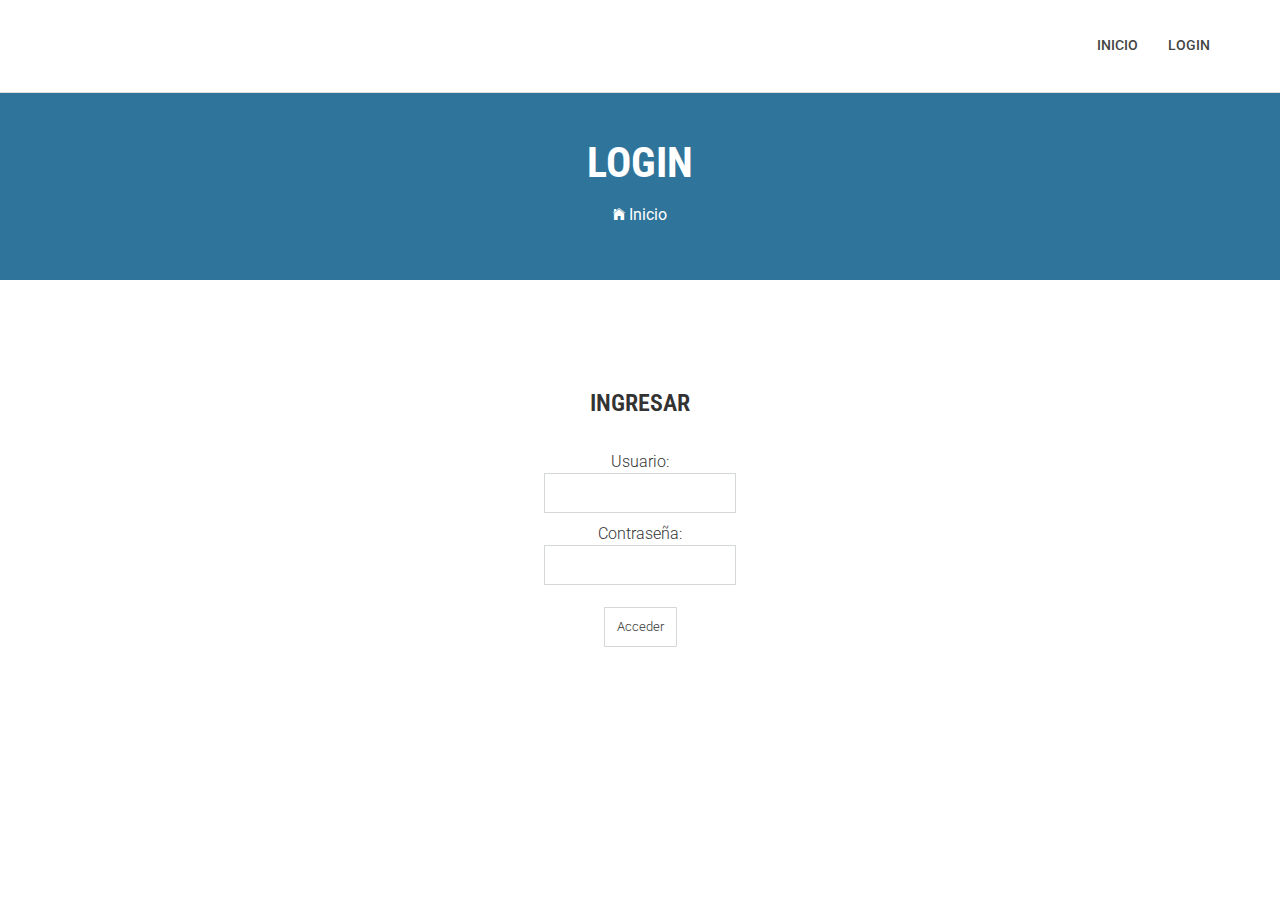
<file: sensores.html>
<!DOCTYPE html>
<html class="no-js">
    <head>
        <!-- Basic Page Needs
        ================================================== -->
        <meta charset="utf-8">
        <meta http-equiv="Content-Type" content="text/html; charset=utf-8">
        <link rel="icon" type="image/png" href="images/favicon.png">
        <title>Sensores Seminario</title>
        <meta name="description" content="">
        <meta name="keywords" content="">
        <meta name="author" content="">
        <!-- Mobile Specific Metas
        ================================================== -->
        <meta name="format-detection" content="telephone=no">
        <meta name="viewport" content="width=device-width, initial-scale=1">

        <!-- Template CSS Files
        ================================================== -->
        <!-- Twitter Bootstrs CSS -->
        <link rel="stylesheet" href="css/bootstrap.min.css">
        <!-- Ionicons Fonts Css -->
        <link rel="stylesheet" href="css/ionicons.min.css">
        <!-- animate css -->
        <link rel="stylesheet" href="css/animate.css">
        <!-- Hero area slider css-->
        <link rel="stylesheet" href="css/slider.css">
        <!-- owl craousel css -->
        <link rel="stylesheet" href="css/owl.carousel.css">
        <link rel="stylesheet" href="css/owl.theme.css">
        <link rel="stylesheet" href="css/jquery.fancybox.css">
        <!-- template main css file -->
        <link rel="stylesheet" href="css/main.css">
        <!-- responsive css -->
        <link rel="stylesheet" href="css/responsive.css">

        <!-- Template Javascript Files
        ================================================== -->
        <!-- modernizr js -->
        <script src="js/vendor/modernizr-2.6.2.min.js"></script>
        <!-- jquery -->
        <script src="//ajax.googleapis.com/ajax/libs/jquery/1.10.2/jquery.min.js"></script>
        <!-- owl carouserl js -->
        <script src="js/owl.carousel.min.js"></script>
        <!-- bootstrap js -->

        <script src="js/bootstrap.min.js"></script>
        <!-- wow js -->
        <script src="js/wow.min.js"></script>
        <!-- slider js -->
        <script src="js/slider.js"></script>
        <script src="js/jquery.fancybox.js"></script>
        <!-- template main js -->
        <script src="js/main.js"></script>
    </head>
    <body>
        <!--
        ==================================================
        Header Section Start
        ================================================== -->
        <header id="top-bar" class="navbar-fixed-top animated-header">
            <div class="container">
                <div class="navbar-header">
                    <!-- responsive nav button -->
                    <button type="button" class="navbar-toggle" data-toggle="collapse" data-target=".navbar-collapse">
                    <span class="sr-only">Toggle navigation</span>
                    <span class="icon-bar"></span>
                    <span class="icon-bar"></span>
                    <span class="icon-bar"></span>
                    </button>
                    <!-- /responsive nav button -->


                </div>
                <!-- main menu -->
                <nav class="collapse navbar-collapse navbar-right" role="navigation">
                    <div class="main-menu">
                        <ul class="nav navbar-nav navbar-right">
                            <li>
                                <a href="https://sensoresseminario.wixsite.com/sensors" >Inicio</a>
                            </li>
                            <li><a href="#">Login</a></li>
                        </ul>
                    </div>
                </nav>
                <!-- /main nav -->
            </div>
        </header>

        <!--
        ==================================================
            Global Page Section Start
        ================================================== -->

        <section class="global-page-header">
            <div class="container">
                <div class="row">
                    <div class="col-md-12">
                        <div class="block">
                            <h2>Login</h2>
                            <ol class="breadcrumb">
                                <li>
                                    <a href="https://sensoresseminario.wixsite.com/sensors">
                                        <i class="ion-ios-home"></i>
                                        Inicio
                                    </a>
                                </li>
                            </ol>
                        </div>
                    </div>
                </div>
            </div>
        </section><!--/#page-header-->


        <!--
        ==================================================
            Contact Section Start
        ================================================== -->

        <section id="contact-section">
            <div class="container">
                <div class="row">
                    <div class="col-md-12">
                        <div class="block">
                          <center>
                            <h2 class="subtitle wow fadeInDown" data-wow-duration="500ms" data-wow-delay=".3s">Ingresar</h2>
                            <p class="subtitle-des wow fadeInDown" data-wow-duration="500ms" data-wow-delay=".5s">
                            </p>

                            <div class="form-group wow fadeInDown" data-wow-duration="500ms" data-wow-delay=".6s">
                              <FORM name=form  action="sensores_grafica.html">

                              <P>Usuario:    <INPUT type=text name=usuario>
                              <P>Contraseña: <INPUT type=password name=pass>
                                <br>
                              <INPUT onclick=go() type=button value=Acceder>

                              </FORM>
                            </center>

                            </div>
                        </div>
                    </div>
                </div>
            </div>
        </section>

        <!--
        ==================================================
            Call To Action Section Start
        ==================================================
        <section id="call-to-action">
            <div class="container">
                <div class="row">
                    <div class="col-md-12">
                        <div class="block">
                            <h2 class="title wow fadeInDown" data-wow-delay=".3s" data-wow-duration="500ms">INTERESTED IN WORKING TOGETHER? ?</h1>
                            <p class="wow fadeInDown" data-wow-delay=".5s" data-wow-duration="500ms">Lorem ipsum dolor sit amet, consectetur adipisicing elit. Nobis,</br>possimus commodi, fugiat magnam temporibus vero magni recusandae? Dolore, maxime praesentium.</p>
                            <a href="contact.html" class="btn btn-default btn-contact wow fadeInDown" data-wow-delay=".7s" data-wow-duration="500ms">Contact With Me</a>
                        </div>
                    </div>

                </div>
            </div>
        </section>

-->
        <!-- login falso  -->
        <script  language=JavaScript>
        function go(){
        if (document.form.pass.value=='1234' && document.form.usuario.value=='sensores'){
                document.form.submit();
            }
            else{
                 alert("Porfavor ingrese, nombre de usuario y contraseña correctos.");
            }
        }
        </script>
    </body>
</html>
</file>
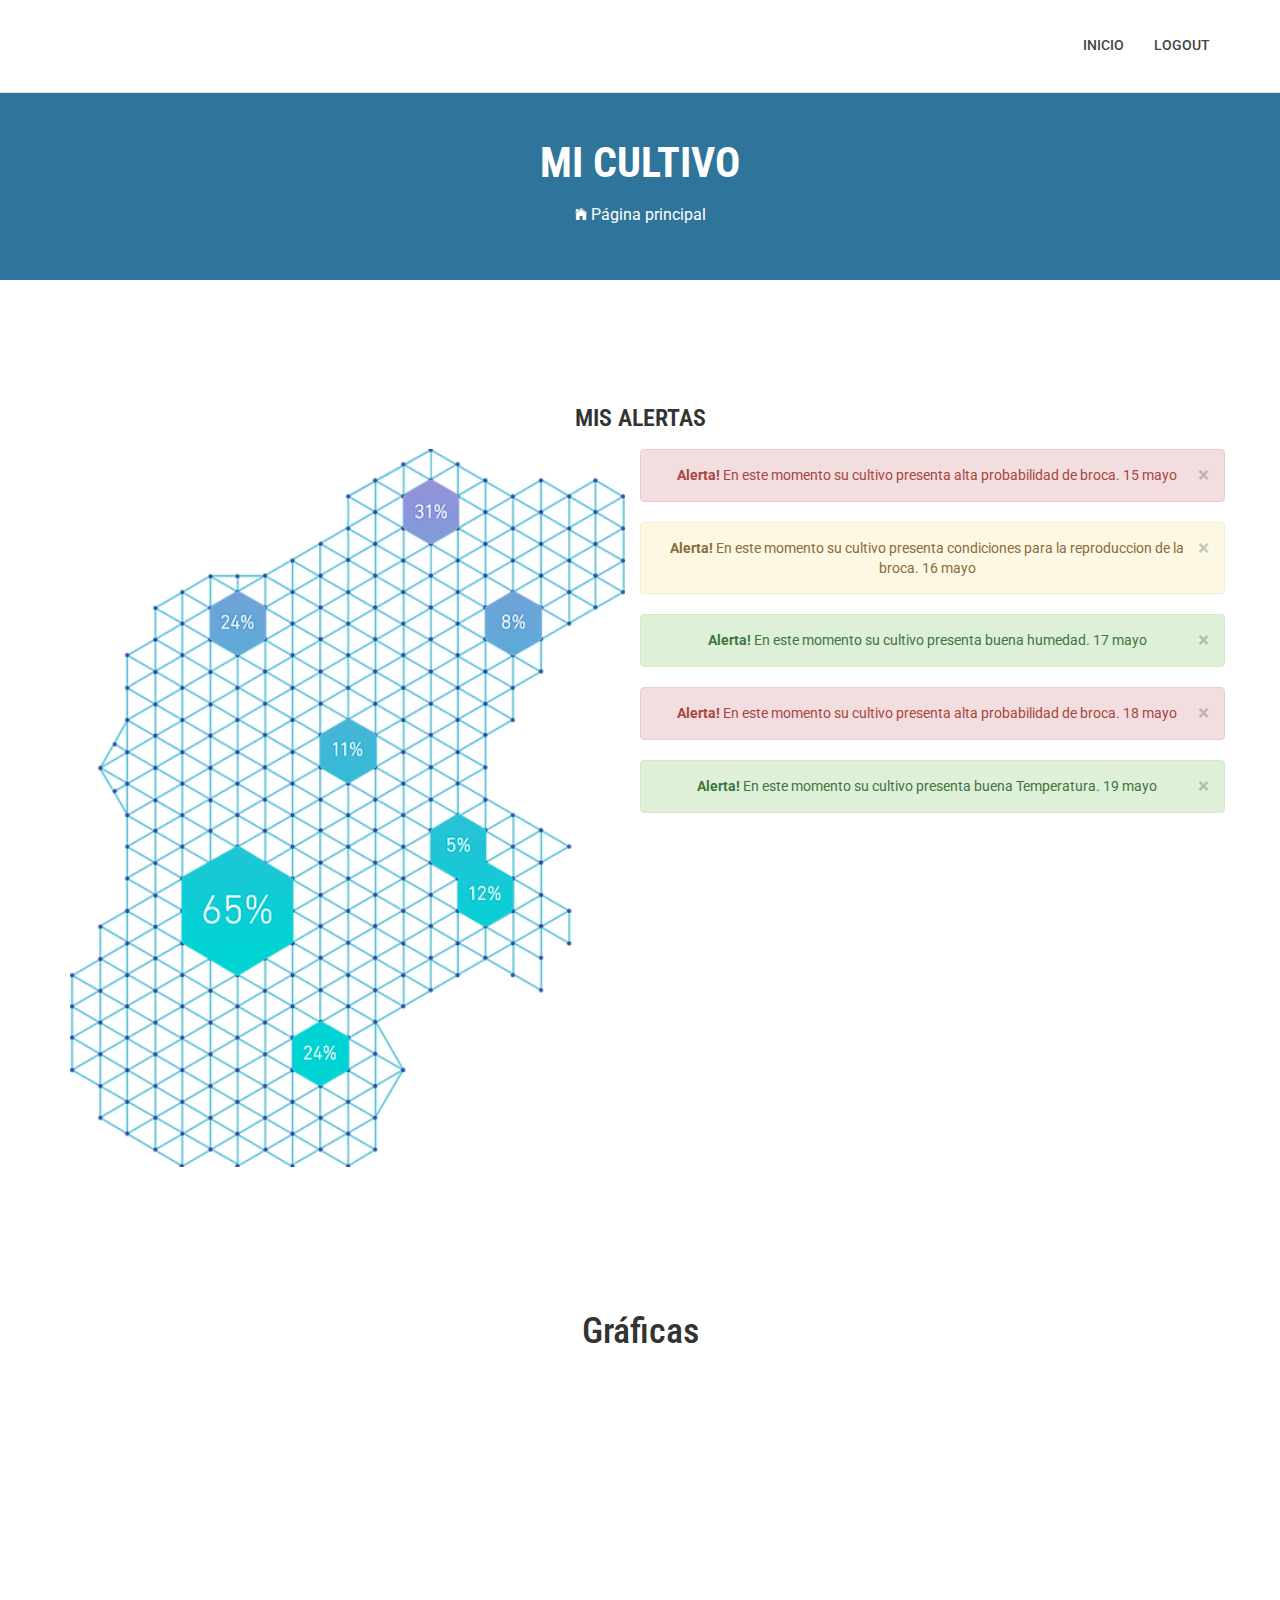
<file: sensores_grafica.html>
<!DOCTYPE html>
<html class="no-js">
    <head>
        <!-- Basic Page Needs
        ================================================== -->
        <meta charset="utf-8">
        <meta http-equiv="Content-Type" content="text/html; charset=utf-8">
        <link rel="icon" type="image/png" href="images/favicon.png">
        <title>Sensores Seminario</title>
        <meta name="description" content="">
        <meta name="keywords" content="">
        <meta name="author" content="">
        <!-- Mobile Specific Metas
        ================================================== -->
        <meta name="format-detection" content="telephone=no">
        <meta name="viewport" content="width=device-width, initial-scale=1">

        <!-- Template CSS Files
        ================================================== -->
        <!-- Twitter Bootstrs CSS -->
        <link rel="stylesheet" href="css/bootstrap.min.css">
        <!-- Ionicons Fonts Css -->
        <link rel="stylesheet" href="css/ionicons.min.css">
        <!-- animate css -->
        <link rel="stylesheet" href="css/animate.css">
        <!-- Hero area slider css-->
        <link rel="stylesheet" href="css/slider.css">
        <!-- owl craousel css -->
        <link rel="stylesheet" href="css/owl.carousel.css">
        <link rel="stylesheet" href="css/owl.theme.css">
        <link rel="stylesheet" href="css/jquery.fancybox.css">
        <!-- template main css file -->
        <link rel="stylesheet" href="css/main.css">
        <!-- responsive css -->
        <link rel="stylesheet" href="css/responsive.css">

        <!-- Template Javascript Files
        ================================================== -->
        <!-- modernizr js -->
        <script src="js/vendor/modernizr-2.6.2.min.js"></script>
        <!-- jquery -->
        <script src="//ajax.googleapis.com/ajax/libs/jquery/1.10.2/jquery.min.js"></script>
        <!-- owl carouserl js -->
        <script src="js/owl.carousel.min.js"></script>
        <!-- bootstrap js -->

        <script src="js/bootstrap.min.js"></script>
        <!-- wow js -->
        <script src="js/wow.min.js"></script>
        <!-- slider js -->
        <script src="js/slider.js"></script>
        <script src="js/jquery.fancybox.js"></script>
        <!-- template main js -->
        <script src="js/main.js"></script>
    </head>
    <body>
        <!--
        ==================================================
        Header Section Start
        ================================================== -->
        <header  id="top-bar" class="navbar-fixed-top animated-header">
            <div class="container">
                <div class="navbar-header">
                    <!-- responsive nav button -->
                    <button type="button" class="navbar-toggle" data-toggle="collapse" data-target=".navbar-collapse">
                    <span class="sr-only">Toggle navigation</span>
                    <span class="icon-bar"></span>
                    <span class="icon-bar"></span>
                    <span class="icon-bar"></span>
                    </button>
                    <!-- /responsive nav button -->


                </div>
                <!-- main menu -->
                <nav class="collapse navbar-collapse navbar-right" role="navigation">
                    <div class="main-menu" background="images/fondo.webp">
                        <ul class="nav navbar-nav navbar-right">
                            <li>
                                <a href="https://sensoresseminario.wixsite.com/sensors" >Inicio</a>
                            </li>
                            <li><a href="https://sensoresseminario.wixsite.com/sensors">Logout</a></li>
                        </ul>
                    </div>
                </nav>
                <!-- /main nav -->
            </div>
        </header>

        <!--
        ==================================================
            Global Page Section Start
        ================================================== -->

        <section class="global-page-header">
            <div class="container">
                <div class="row">
                    <div class="col-md-12">
                        <div class="block">
                            <h2>Mi Cultivo</h2>
                            <ol class="breadcrumb">
                                <li>
                                    <a href="https://sensoresseminario.wixsite.com/sensors">
                                        <i class="ion-ios-home"></i>
                                        Página principal
                                    </a>
                                </li>
                            </ol>
                        </div>
                    </div>
                </div>
            </div>
        </section><!--/#page-header-->


        <!--
        ==================================================
            Contact Section Start
        ================================================== -->

        <section id="contact-section">
            <div class="container">
                <div class="row">
                    <div class="col-md-12">
                        <div class="block">
                          <center>

                            <p class="subtitle-des wow fadeInDown" data-wow-duration="500ms" data-wow-delay=".5s">
                            </p>

                            <div class="form-group wow fadeInDown" data-wow-duration="500ms" data-wow-delay=".6s">

                            <h2 class="subtitle wow fadeInDown" data-wow-duration="500ms" data-wow-delay=".3s">Mis alertas</h2>
                            <div class="row">
                              <div class="container-fluid col-md-6">
                                <IMG SRC="images/red.png" style="width: 100%; height: 70;">
                                  <br><br>
                              </div>
                              <div class="col-md-6 alert alert-danger">
                                <a href="#" class="close" data-dismiss="alert" aria-label="close">×</a>
                                <strong>Alerta!</strong> En este momento su cultivo presenta alta probabilidad de broca. 15 mayo
                              </div>

                              <div class="col-md-6 alert alert-warning">
                                <a href="#" class="close" data-dismiss="alert" aria-label="close">×</a>
                                <strong>Alerta!</strong> En este momento su cultivo presenta condiciones para la reproduccion de la broca. 16 mayo
                              </div>

                              <div class="col-md-6 alert alert-success">
                                <a href="#" class="close" data-dismiss="alert" aria-label="close">×</a>
                                <strong>Alerta!</strong> En este momento su cultivo presenta buena humedad. 17 mayo
                              </div>

                              <div class="col-md-6 alert alert-danger">
                                <a href="#" class="close" data-dismiss="alert" aria-label="close">×</a>
                                <strong>Alerta!</strong> En este momento su cultivo presenta alta probabilidad de broca. 18 mayo
                              </div>

                              <div class="col-md-6 alert alert-success">
                                <a href="#" class="close" data-dismiss="alert" aria-label="close">×</a>
                                <strong>Alerta!</strong> En este momento su cultivo presenta buena Temperatura. 19 mayo
                              </div>

                            </div>
                            </div>
                        </div>
                    </div>
                </div>
            </div>
        </section>
        <div class="row">
          <center>
          <h1>Gráficas</h1>
        </center>
          <div class="col-md-6">
          <div id="GraficoGoogleChart-ejemplo-1" style="width: auto; height: 600px">
            </div></div>
            <div class="col-md-6">
          <div id="GraficoGoogleChart-ejemplo-2" style="width:auto; height: 600px">
            </div></div>
        </div>

        <script type="text/javascript" src="https://www.google.com/jsapi"></script>
        <script>
           google.load("visualization", "1", {packages:["corechart"]});
           google.setOnLoadCallback(dibujarGrafico);
           function dibujarGrafico() {
             // Tabla de datos: valores y etiquetas de la gráfica
             var data = google.visualization.arrayToDataTable([
               ['Texto', 'Temperatura'],
               ['16 mayo', 20.21],
               ['17 mayo', 16.28],
               ['18 mayo', 17.26],
               ['19 mayo', 10.25]
             ]);
             var options = {
               title: 'La Temperatura de tu cultivo'
             }
             // Dibujar el gráfico
             new google.visualization.ColumnChart(
             //ColumnChart sería el tipo de gráfico a dibujar
               document.getElementById('GraficoGoogleChart-ejemplo-1')
             ).draw(data, options);
           }
         </script>

         <script>
            google.load("visualization", "1", {packages:["corechart"]});
            google.setOnLoadCallback(dibujarGrafico);
            function dibujarGrafico() {
              // Tabla de datos: valores y etiquetas de la gráfica
              var data = google.visualization.arrayToDataTable([
                ['Texto', 'Humedad'],
                ['16 mayo', 80.21],
                ['17 mayo', 96.28],
                ['18 mayo', 77.26],
                ['19 mayo', 60.25]
              ]);
              var options = {
                title: 'La Humedad de tu cultivo'
              }
              // Dibujar el gráfico
              new google.visualization.ColumnChart(
              //ColumnChart sería el tipo de gráfico a dibujar
                document.getElementById('GraficoGoogleChart-ejemplo-2')
              ).draw(data, options);
            }
          </script>
    </body>
</html>
</file>
<file: css/slider.css>
/* -------------------------------- 

Primary style

-------------------------------- */


.cd-words-wrapper {
  display: inline-block;
  position: relative;
  text-align: left;
}
.cd-words-wrapper b {
  display: inline-block;
  position: absolute;
  white-space: nowrap;
  left: 0;
  top: 0;
}
.cd-words-wrapper b.is-visible {
  position: relative;
}
.no-js .cd-words-wrapper b {
  opacity: 0;
}
.no-js .cd-words-wrapper b.is-visible {
  opacity: 1;
}


xslide 

-------------------------------- */
.cd-headline.slide span {
  display: inline-block;
  padding: .2em 0;
}
.cd-headline.slide .cd-words-wrapper {
  overflow: hidden;
  vertical-align: top;
  width: auto!important;
}
.cd-headline.slide b {
  opacity: 0;
  top: .2em;
}
.cd-headline.slide b.is-visible {
  top: 0;
  opacity: 1;
  -webkit-animation: slide-in 0.6s;
  -moz-animation: slide-in 0.6s;
  animation: slide-in 0.6s;
}
.cd-headline.slide b.is-hidden {
  -webkit-animation: slide-out 0.6s;
  -moz-animation: slide-out 0.6s;
  animation: slide-out 0.6s;
}

@-webkit-keyframes slide-in {
  0% {
    opacity: 0;
    -webkit-transform: translateY(-100%);
  }
  60% {
    opacity: 1;
    -webkit-transform: translateY(20%);
  }
  100% {
    opacity: 1;
    -webkit-transform: translateY(0);
  }
}
@-moz-keyframes slide-in {
  0% {
    opacity: 0;
    -moz-transform: translateY(-100%);
  }
  60% {
    opacity: 1;
    -moz-transform: translateY(20%);
  }
  100% {
    opacity: 1;
    -moz-transform: translateY(0);
  }
}
@keyframes slide-in {
  0% {
    opacity: 0;
    -webkit-transform: translateY(-100%);
    -moz-transform: translateY(-100%);
    -ms-transform: translateY(-100%);
    -o-transform: translateY(-100%);
    transform: translateY(-100%);
  }
  60% {
    opacity: 1;
    -webkit-transform: translateY(20%);
    -moz-transform: translateY(20%);
    -ms-transform: translateY(20%);
    -o-transform: translateY(20%);
    transform: translateY(20%);
  }
  100% {
    opacity: 1;
    -webkit-transform: translateY(0);
    -moz-transform: translateY(0);
    -ms-transform: translateY(0);
    -o-transform: translateY(0);
    transform: translateY(0);
  }
}
@-webkit-keyframes slide-out {
  0% {
    opacity: 1;
    -webkit-transform: translateY(0);
  }
  60% {
    opacity: 0;
    -webkit-transform: translateY(120%);
  }
  100% {
    opacity: 0;
    -webkit-transform: translateY(100%);
  }
}
@-moz-keyframes slide-out {
  0% {
    opacity: 1;
    -moz-transform: translateY(0);
  }
  60% {
    opacity: 0;
    -moz-transform: translateY(120%);
  }
  100% {
    opacity: 0;
    -moz-transform: translateY(100%);
  }
}
@keyframes slide-out {
  0% {
    opacity: 1;
    -webkit-transform: translateY(0);
    -moz-transform: translateY(0);
    -ms-transform: translateY(0);
    -o-transform: translateY(0);
    transform: translateY(0);
  }
  60% {
    opacity: 0;
    -webkit-transform: translateY(120%);
    -moz-transform: translateY(120%);
    -ms-transform: translateY(120%);
    -o-transform: translateY(120%);
    transform: translateY(120%);
  }
  100% {
    opacity: 0;
    -webkit-transform: translateY(100%);
    -moz-transform: translateY(100%);
    -ms-transform: translateY(100%);
    -o-transform: translateY(100%);
    transform: translateY(100%);
  }
}
/* --------------------------------
</file>
<file: css/main.css>
@import url(http://fonts.googleapis.com/css?family=Roboto:400,300,100,500,700);
@import url(http://fonts.googleapis.com/css?family=Roboto+Condensed:400,300,700);
@import url(http://fonts.googleapis.com/css?family=Glegoo);
body {
  font-family: 'Roboto', sans-serif;
}
h1,
h2,
h3,
h4,
h5,
h6 {
  font-family: 'Roboto Condensed', sans-serif;
}
p {
  font-family: 'Roboto', sans-serif;
  line-height: 22px;
  font-size: 16px;
  font-weight: 300;
}
ul {
  padding-left: 0;
}
ul li {
  list-style: none;
}
h2 {
  font-size: 26px;
}
a:hover {
  text-decoration: none;
}
.section-heading {
  text-align: center;
  margin-bottom: 65px;
}
.section-heading p {
  font-size: 14px;
  font-weight: 300;
  color: #727272;
  line-height: 20px;
}
.title {
  font-size: 30px;
  line-height: 1.1;
  font-weight: 300;
  color: #333;
  text-transform: uppercase;
  margin-bottom: 20px;
}
.subtitle {
  font-size: 24px;
  font-weight: 600;
  margin-bottom: 18px;
  text-transform: uppercase;
}
.subtitle-des {
  color: #727272;
  font-size: 14px;
  margin-bottom: 35px;
  font-weight: 300;
}
.pages {
  padding: 80px 0 40px;
}
.moduler {
  padding: 140px 0;
}
.navbar-default .navbar-nav > li > a:hover {
  color: #02bdd5;
}
.navbar.navbar-default {
  border: 0;
  border-radius: 0;
  margin-bottom: 0;
}
.navbar.navbar-default .navbar-toggle {
  margin-top: 32px;
}
.navbar-header .navbar-brand {
  padding: 5px 0;
}
.navbar-header .navbar-brand a {
  height: auto;
  display: inline-block;
  margin-top: 8px;
}
.navbar-inverse .navbar-toggle:focus,
.navbar-inverse .navbar-toggle {
  background: #444;
}
#top-bar {
  background: #fff;
  color: #fff;
  -webkit-transition: all 0.2s ease-out 0s;
  transition: all 0.2s ease-out 0s;
  padding: 15px 0;
  -webkit-box-shadow: 0 0 3px 0 rgba(0, 0, 0, 0.1);
  box-shadow: 0 0 3px 0 rgba(0, 0, 0, 0.1);
  border-bottom: 1px solid #dedede;
}
#top-bar .navbar-nav > li > a:hover {
  background: transparent;
}
#top-bar.animated-header {
  padding: 20px 0;
  background: #ffffff;
  box-shadow: none;
}
#top-bar .main-menu li > a {
  color: #444;
}
#top-bar .main-menu li {
  position: relative;
}
#top-bar .main-menu li a {
  font-size: 14px;
  font-weight: 500;
  border-bottom: 2px solid transparent;
  -webkit-transition: .3s all;
  -o-transition: .3s all;
  transition: .3s all;
  text-transform: uppercase;
}
#top-bar .main-menu li a:hover {
  color: #02bdd5;
}
.navbar-custom .nav li > a {
  position: relative;
  color: #000;
}
.navbar-right .dropdown-menu {
  right: auto;
  left: 0;
}
.navbar-custom .dropdown-menu {
  position: absolute;
  display: block;
  visibility: hidden;
  opacity: 0;
}
#hero-area {
  background: url('../images/slider.jpg') no-repeat 50%;
  background-size: cover;
  background-attachment: fixed;
  padding: 230px 0;
  color: #fff;
  box-shadow: 0 0 8px rgba(0, 0, 0, 0.3);
  position: relative;
}
#hero-area:before {
  content: '';
  z-index: 9;
  background: rgba(255, 255, 255, 0.78);
  position: absolute;
  top: 0;
  left: 0;
  right: 0;
  bottom: 0;
}
#hero-area .block {
  position: relative;
  z-index: 999;
}
#hero-area h1 {
  font-size: 40px;
  line-height: 50px;
  color: #333;
  font-weight: 700;
  margin-bottom: 15px;
  text-transform: uppercase;
}
#hero-area h2 {
  font-size: 18px;
  font-weight: 300;
  margin-bottom: 38px;
  line-height: 27px;
  text-transform: uppercase;
  color: #666;
  font-family: 'Roboto', sans-serif;
  margin-top: 25px;
}
#hero-area .btn {
  background: #414141;
  border: none;
  color: #fff;
  padding: 20px 35px;
  margin-top: 30px;
  font-size: 16px;
  font-size: 13px;
  line-height: 1em;
  text-transform: uppercase;
  letter-spacing: normal;
  border-radius: 0;
}
#call-to-action {
  background: #02bdd5;
  background-size: cover;
  background-attachment: fixed;
  padding: 80px 0;
  text-align: center;
  position: relative;
  color: #fff;
}
#call-to-action .block {
  position: relative;
  z-index: 99;
  color: #fff;
}
#call-to-action .block h2 {
  margin-bottom: 15px;
  color: #fff;
}
#call-to-action .block p {
  font-size: 15px;
  font-weight: 300;
  font-family: 'Roboto', sans-serif;
  margin-top: 20px;
}
#call-to-action .block .btn-contact {
  background: #fff;
  border: none;
  color: #02bdd5;
  padding: 16px 35px;
  margin-top: 20px;
  font-size: 12px;
  letter-spacing: 2px;
  text-transform: uppercase;
  border-radius: 0;
}
#call-to-action .block .btn-contact i {
  margin-right: 10px;
}
#about {
  padding: 110px 0;
}
#about .block {
  padding: 20px 30px 0 30px;
}
#about .block h2 {
  font-size: 24px;
  font-weight: 600;
  margin-bottom: 30px;
  text-transform: uppercase;
}
#about .block p {
  color: #727272;
  font-size: 16px;
  line-height: 28px;
  margin-bottom: 35px;
}
#about .block img {
  max-width: 100%;
}
.works {
  padding: 80px 0;
  background: #FCFCFC;
}
.works .block {
  position: relative;
  z-index: 99;
}
.works .block:hover .img-overly .overly {
  opacity: 1;
}
.works .block h4 {
  padding: 20px 15px;
  margin-top: 0;
  color: #666;
}
.works .block .img-overly {
  position: relative;
  background: rgba(0, 0, 0, 0.85);
}
.works .block .img-overly img {
  border-radius: 0;
}
.works .block .img-overly .overly {
  background: rgba(57, 181, 74, 0.9);
  position: absolute;
  top: 0;
  right: 0;
  left: 0;
  bottom: 0;
  opacity: 0;
  -webkit-transition: .3s all;
  -o-transition: .3s all;
  transition: .3s all;
}
.works .block .img-overly .overly a {
  position: absolute;
  top: 45%;
  left: 22%;
}
.works .block .img-overly .overly a i {
  font-size: 30px;
  color: #fff;
}
figure {
  background: #fff;
  margin-bottom: 45px;
  box-shadow: 0 2px 5px 0 rgba(0, 0, 0, 0.04), 0 2px 10px 0 rgba(0, 0, 0, 0.06);
}
figure .img-wrapper {
  position: relative;
  overflow: hidden;
}
figure img {
  -webkit-transform: scale3d(1, 1, 1);
  transform: scale3d(1, 1, 1);
  -webkit-transition: -webkit-transform 400ms;
  transition: transform 400ms;
}
figure:hover img {
  -webkit-transform: scale3d(1.2, 1.2, 1);
  transform: scale3d(1.2, 1.2, 1);
}
figure:hover .overlay {
  opacity: 1;
}
figure:hover .overlay .buttons a {
  -webkit-transform: scale3d(1, 1, 1);
  transform: scale3d(1, 1, 1);
}
figure .overlay {
  position: absolute;
  top: 0;
  left: 0;
  right: 0;
  bottom: 0;
  padding: 10px;
  text-align: center;
  background: rgba(0, 0, 0, 0.7);
  opacity: 0;
  -webkit-transition: opacity 400ms;
  transition: opacity 400ms;
}
figure .overlay a {
  display: inline-block;
  color: #fff;
  padding: 10px 23px;
  line-height: 1;
  border: 1px solid #fff;
  border-radius: 0px;
  margin: 4px;
  -webkit-transform: scale3d(0, 0, 0);
  transform: scale3d(0, 0, 0);
  -webkit-transition: all 400ms;
  transition: all 400ms;
}
figure .overlay a:hover {
  text-decoration: none;
}
figure .overlay:hover a {
  -webkit-transform: scale3d(1, 1, 1);
  transform: scale3d(1, 1, 1);
}
figure .buttons {
  position: absolute;
  top: 45%;
  left: 24%;
}
figure figcaption {
  padding: 20px 25px;
  margin-top: 0;
  color: #666;
}
figure figcaption h4 {
  margin: 0;
}
figure figcaption h4 a {
  color: #02bdd5;
}
figure figcaption p {
  font-size: 14px;
  margin-bottom: 0;
  margin-top: 5px;
}
#feature {
  padding: 80px 0;
}
#feature .media {
  margin: 0px 0 70px 0;
}
#feature .media .media-left {
  padding-right: 25px;
}
#feature h3 {
  color: #000;
  font-size: 18px;
  text-transform: uppercase;
  text-align: center;
  margin-bottom: 20px;
  margin: 0px 0px 15px;
  font-weight: 400;
}
#feature p {
  line-height: 25px;
  font-size: 14px;
  color: #777777;
}
#feature .icon {
  text-decoration: none;
  color: #fff;
  background-color: #02bdd5;
  height: 100px;
  text-align: center;
  width: 100px;
  font-size: 50px;
  line-height: 100px;
  overflow: hidden;
  -webkit-border-radius: 50%;
  -moz-border-radius: 50%;
  -ms-border-radius: 50%;
  -o-border-radius: 50%;
  text-shadow: #00a4ba 1px 1px, #00a4ba 2px 2px, #00a4ba 3px 3px, #00a4ba 4px 4px, #00a4ba 5px 5px, #00a4ba 6px 6px, #00a4ba 7px 7px, #00a4ba 8px 8px, #00a4ba 9px 9px, #00a4ba 10px 10px, #00a4ba 11px 11px, #00a4ba 12px 12px, #00a4ba 13px 13px, #00a4ba 14px 14px, #00a4ba 15px 15px, #00a4ba 16px 16px, #00a4ba 17px 17px, #00a4ba 18px 18px, #00a4ba 19px 19px, #00a4ba 20px 20px, #00a4ba 21px 21px, #00a4ba 22px 22px, #00a4ba 23px 23px, #00a4ba 24px 24px, #00a4ba 25px 25px, #00a4ba 26px 26px, #00a4ba 27px 27px, #00a4ba 28px 28px, #00a4ba 29px 29px, #00a4ba 30px 30px, #00a4ba 31px 31px, #00a4ba 32px 32px, #00a4ba 33px 33px, #00a4ba 34px 34px, #00a4ba 35px 35px, #00a4ba 36px 36px, #00a4ba 37px 37px, #00a4ba 38px 38px, #00a4ba 39px 39px, #00a4ba 40px 40px, #00a4ba 41px 41px, #00a4ba 42px 42px, #00a4ba 43px 43px, #00a4ba 44px 44px, #00a4ba 45px 45px, #00a4ba 46px 46px, #00a4ba 47px 47px, #00a4ba 48px 48px, #00a4ba 49px 49px, #00a4ba 50px 50px, #00a4ba 51px 51px, #00a4ba 52px 52px, #00a4ba 53px 53px, #00a4ba 54px 54px, #00a4ba 55px 55px, #00a4ba 56px 56px, #00a4ba 57px 57px, #00a4ba 58px 58px, #00a4ba 59px 59px, #00a4ba 60px 60px, #00a4ba 61px 61px, #00a4ba 62px 62px, #00a4ba 63px 63px, #00a4ba 64px 64px, #00a4ba 65px 65px, #00a4ba 66px 66px, #00a4ba 67px 67px, #00a4ba 68px 68px, #00a4ba 69px 69px, #00a4ba 70px 70px, #00a4ba 71px 71px, #00a4ba 72px 72px, #00a4ba 73px 73px, #00a4ba 74px 74px, #00a4ba 75px 75px, #00a4ba 76px 76px, #00a4ba 77px 77px, #00a4ba 78px 78px, #00a4ba 79px 79px, #00a4ba 80px 80px, #00a4ba 81px 81px, #00a4ba 82px 82px, #00a4ba 83px 83px, #00a4ba 84px 84px, #00a4ba 85px 85px, #00a4ba 86px 86px, #00a4ba 87px 87px, #00a4ba 88px 88px, #00a4ba 89px 89px, #00a4ba 90px 90px, #00a4ba 91px 91px, #00a4ba 92px 92px, #00a4ba 93px 93px, #00a4ba 94px 94px, #00a4ba 95px 95px, #00a4ba 96px 96px, #00a4ba 97px 97px, #00a4ba 98px 98px, #00a4ba 99px 99px, #00a4ba 100px 100px;
}
#contact-section {
  padding: 90px 0;
}
#contact-section .contact-form {
  margin-top: 42px;
}
#contact-section .contact-form .btn-send {
  margin-top: 35px;
  color: #fff;
  outline: none;
  background: #02bdd5;
}
#contact-section .contact-form .btn-send:hover {
  border: 1px solid #02bdd5;
}
#contact-section input {
  display: block;
  height: 40px;
  padding: 6px 12px;
  font-size: 13px;
  line-height: 1.428571429;
  background-color: #fff;
  background-image: none;
  border: 1px solid #ccc;
  border-radius: 4px;
  -webkit-box-shadow: inset 0 1px 1px rgba(0, 0, 0, 0.075);
  box-shadow: inset 0 1px 1px rgba(0, 0, 0, 0.075);
  -webkit-transition: border-color ease-in-out 0.15s, box-shadow ease-in-out 0.15s;
  -o-transition: border-color ease-in-out 0.15s, box-shadow ease-in-out 0.15s;
  transition: border-color ease-in-out 0.15s, box-shadow ease-in-out 0.15s;
  border-radius: 1px;
  border: 1px solid rgba(111, 121, 122, 0.3);
  box-shadow: none;
  -webkit-box-shadow: none;
}
#contact-section textarea {
  display: block;
  border-radius: 0;
  width: 100%;
  padding: 6px 12px;
  font-size: 14px;
  line-height: 1.42857143;
  color: #555555;
  background-color: #ffffff;
  background-image: none;
  border: 1px solid #cccccc;
  box-shadow: none;
  -webkit-transition: border-color ease-in-out 0.15s, box-shadow ease-in-out 0.15s;
  -o-transition: border-color ease-in-out 0.15s, box-shadow ease-in-out 0.15s;
  transition: border-color ease-in-out 0.15s, box-shadow ease-in-out 0.15s;
}
#contact-section .address,
#contact-section .email,
#contact-section .phone {
  text-align: center;
  background: #F7F7F7;
  padding: 20px 0 40px 0;
  margin-bottom: 20px;
}
#contact-section .address i,
#contact-section .email i,
#contact-section .phone i {
  font-size: 45px;
  color: #02bdd5;
}
#contact-section .address h5,
#contact-section .email h5,
#contact-section .phone h5 {
  font-size: 16px;
  line-height: 1.4;
}
#contact-section .address-details {
  padding-top: 70px;
}
#map-canvas {
  width: 100%;
  height: 350px;
  background-color: #CCC;
}
#footer {
  background: #fff;
  padding: 25px 0;
  color: #555;
}
#footer .copyright {
  font-size: 13px;
  margin-bottom: 0;
  margin-top: 10px;
}
#footer .copyright a {
  color: #02bdd5;
}
#footer .social {
  text-align: right;
  margin-bottom: 0;
}
#footer .social li {
  display: inline-block;
  margin-right: 15px;
}
#footer .social li a {
  font-size: 22px;
  color: #02bdd5;
}
.cd-headline.slide .cd-words-wrapper {
  color: #02bdd5;
}
ul.social-icons {
  height: auto;
  overflow: hidden;
  list-style: none !important;
  margin-bottom: 10px;
}
ul.social-icons li {
  float: none;
  display: inline-block;
  height: 36px;
}
#copyright a:hover,
#copyright nav .menu li a:hover {
  color: #e4e4e4!important;
}
#copyright a,
#copyright a:hover {
  text-decoration: none;
}
.global-page-header {
  background-attachment: fixed;
  background-size: cover;
  padding: 120px 0 25px 0;
  position: relative;
  background: #2F749A;
  color: #fff;
}
.global-page-header h2 {
  font-size: 42px;
  font-weight: bold;
  color: #fff;
  text-transform: uppercase;
}
.global-page-header .breadcrumb {
  background: none;
  font-size: 16px;
  padding: 8px  0;
}
.global-page-header .breadcrumb .active {
  color: #fff;
}
.global-page-header .breadcrumb li a {
  color: #fff;
}
.global-page-header .block {
  position: relative;
  z-index: 99;
  text-align: center;
}
#product-showcase-banner {
  padding-top: 160px;
}
#product-showcase-banner .block {
  padding: 20px 0 20px 50px;
}
#product-showcase-banner .block h2 {
  font-size: 40px;
  color: #02bdd5;
  margin-bottom: 20px;
  margin-top: 0;
}
#product-showcase-banner .block p {
  color: #666;
  line-height: 25px;
}
#product-showcase-banner .block .buttons {
  margin-top: 25px;
}
#product-showcase-banner .block .buttons .btn {
  color: #fff;
  border: none;
  padding: 12px 40px;
  -webkit-transition: .2s all;
  -o-transition: .2s all;
  transition: .2s all;
  letter-spacing: 2px;
  font-size: 15px;
}
#product-showcase-banner .block .buttons .btn-demo {
  background: #5abd4f;
  margin-right: 8px;
  border-bottom: 3px solid #429E38;
}
#product-showcase-banner .block .buttons .btn-demo:hover {
  background: #429E38;
}
#product-showcase-banner .block .buttons .btn-buy {
  background: #00AEDA;
  border-bottom: 3px solid #0190B5;
}
#product-showcase-banner .block .buttons .btn-buy:hover {
  background: #0190B5;
}
#product-showcase-banner .block .buttons .btn-buy span {
  margin-right: 8px;
  font-weight: bold;
}
#product-description {
  padding-top: 80px;
}
#product-description .block {
  height: 400px;
  overflow: hidden;
  margin-top: 35px;
  border-bottom: 1px solid #dedede;
  padding-top: 30px;
  position: relative;
  webkit-transform: translateZ(0);
  -moz-transform: translateZ(0);
  -ms-transform: translateZ(0);
  -o-transform: translateZ(0);
  transform: translateZ(0);
}
#product-description .block:hover img {
  -webkit-transform: translateY(20px);
  -moz-transform: translateY(20px);
  -ms-transform: translateY(20px);
  -o-transform: translateY(20px);
  transform: translateY(20px);
}
#product-description .block img {
  position: absolute;
  top: 10px;
  left: 0;
  -webkit-transform: translateY(60px);
  -moz-transform: translateY(60px);
  -ms-transform: translateY(60px);
  -o-transform: translateY(60px);
  transform: translateY(60px);
  -webkit-transition: -webkit-transform 0.35s cubic-bezier(0.645, 0.045, 0.355, 1);
  -moz-transition: -moz-transform 0.35s cubic-bezier(0.645, 0.045, 0.355, 1);
  -o-transition: -o-transform 0.35s cubic-bezier(0.645, 0.045, 0.355, 1);
  transition: transform 0.35s cubic-bezier(0.645, 0.045, 0.355, 1);
}
#product-description .block .content {
  width: 60%;
  padding-top: 70px;
}
#product-description .block .content h3 {
  font-size: 32px;
  color: #5c5c5c;
}
#product-description .block .content p {
  color: #787f8c;
  line-height: 25px;
}
#related-items {
  padding: 60px 0 110px;
}
#related-items .title {
  border-bottom: 1px solid #dedede;
  padding: 10px 0;
  margin: 5px 15px 30px 15px;
  text-align: left;
  color: #777;
}
#related-items .product-details {
  margin-bottom: 0;
}
#related-items .block {
  position: relative;
  background: #fff;
  margin-bottom: 45px;
  box-shadow: 0 0px 1px rgba(0, 0, 0, 0.14);
}
#related-items .block:hover .img-overly .overly {
  opacity: 1;
}
#related-items .block h4 {
  padding: 20px 15px;
  margin-top: 0;
  color: #666;
}
#related-items .block h4 span {
  float: right;
  color: #02bdd5;
}
#related-items .block .img-overly {
  position: relative;
  background: rgba(0, 0, 0, 0.85);
}
#related-items .block .img-overly img {
  border-radius: 0;
}
#related-items .block .img-overly .overly {
  background: rgba(57, 181, 74, 0.9);
  position: absolute;
  top: 0;
  right: 0;
  left: 0;
  bottom: 0;
  opacity: 0;
  -webkit-transition: .3s all;
  -o-transition: .3s all;
  transition: .3s all;
}
#related-items .block .img-overly .overly a {
  position: absolute;
  top: 45%;
  left: 45%;
}
#related-items .block .img-overly .overly a i {
  font-size: 30px;
  color: #fff;
}
.service-page .service-parts .block {
  margin-bottom: 40px;
  text-align: center;
}
.service-page .service-parts .block i {
  font-size: 35px;
  color: #02bdd5;
}
.service-page .service-parts .block p {
  padding: 0 8px;
  font-size: 14px;
  color: #777;
  line-height: 1.7;
}
.works.service-page figure .buttons {
  position: absolute;
  top: 45%;
  left: 13%;
}
#clients {
  padding: 30px 0 60px;
}
#clients .owl-carousel .owl-item img {
  display: block;
  width: 100%;
  -webkit-transform-style: preserve-3d;
}
#clients .owl-carousel .owl-item {
  margin-right: 10px;
}
.works-fit {
  padding: 40px 0;
}
.works-fit figure .buttons {
  left: 14%;
}
.fancybox-close {
  background: url("../images/icons/close.png") no-repeat scroll 0 0 transparent;
  height: 50px;
  right: 0;
  top: 0;
  width: 50px;
}
.fancybox-next span {
  background: url("../images/icons/right.png") no-repeat scroll center center #009ee3;
  height: 50px;
  width: 50px;
  right: 0;
}
.fancybox-prev span {
  background: url("../images/icons/left.png") no-repeat scroll center center #009ee3;
  height: 50px;
  width: 50px;
  left: 0;
}
.fancybox-title h3 {
  font-size: 15px;
  margin: 0;
}
.fancybox-title {
  padding: 15px 8px;
}
.wrapper_404 h1 {
  font-size: 200px;
  color: #02bdd5;
  line-height: 1;
}
.wrapper_404 h2 {
  font-size: 50px;
  margin-top: 0;
}
.wrapper_404 .btn-home {
  background: #414141;
  border: none;
  color: #fff;
  padding: 20px 35px;
  margin-top: 10px;
  font-size: 16px;
  font-size: 13px;
  line-height: 1em;
  text-transform: uppercase;
  letter-spacing: normal;
  border-radius: 0;
}
.company-description {
  margin-top: 80px;
}
.company-description .block h3 {
  margin-top: 0;
}
.company-description .block p {
  color: #727272;
}
#team {
  margin: 50px 0;
}
.team-member {
  margin-top: 30px;
}
.team-member:hover .team-img img {
  opacity: .8;
}
.team-member .team-img {
  position: relative;
}
.team-member .team-img .team-pic {
  width: 100%;
}
.team-member .team_designation {
  font-size: 13px;
}
.team-member h3 {
  color: #02bdd5;
  margin-bottom: 0;
  font-size: 20px;
}
.team-member p {
  font-size: 14px;
}
.team-member .social-icons a {
  background: #02bdd5;
  color: #fff;
  padding: 4px 8px;
  display: inline-block;
  font-size: 15px;
}
.team-member .social-icons .facebook {
  padding: 4px 12px;
}
.about-feature {
  margin-top: 50px;
}
.about-feature .block {
  color: #fff;
  width: 33.33%;
  padding: 5%;
  float: left;
}
.about-feature .block p {
  font-weight: 300;
}
.about-feature .about-feature-1 {
  background: #02bdd5;
}
.about-feature .about-feature-2 {
  background: #00B0C7;
}
.about-feature .about-feature-3 {
  background: #00A6BB;
}
#blog-full-width {
  padding: 40px 0 80px;
}
article {
  padding: 30px 0;
}
.blog-content h2 {
  font-family: 'Roboto', sans-serif;
}
.blog-content h2 a {
  color: #444;
  font-weight: 400;
  font-size: 30px;
}
.blog-content .blog-meta {
  color: #9a9a9a;
  font-weight: 300;
  margin-bottom: 25px;
}
.blog-content .blog-meta span:after {
  content: '/';
  padding: 0 3px 0 6px;
}
.blog-content .blog-meta a {
  color: #acacac;
}
.blog-content .blog-meta p {
  margin-top: 20px;
}
.blog-content .btn-details {
  color: #02bdd5;
  padding: 0;
  background: #02bdd5;
  color: #fff;
  padding: 8px 18px;
  border-radius: 0;
  margin-top: 15px;
  border: 1px solid #fff;
  box-shadow: 0px 0px 0px 1px #02bdd5;
}
.blog-post-image {
  margin-top: 30px;
}
.sidebar {
  padding-top: 60px;
}
.sidebar .widget {
  margin-bottom: 40px;
  padding: 15px;
  border: 1px solid #dedede;
}
.sidebar .widget h3 {
  margin-top: 8px;
}
.sidebar .search input.form-control {
  border-right: 0;
  border-radius: 0;
  box-shadow: inset 0 0px 0px rgba(0, 0, 0, 0.075);
}
.sidebar .search button {
  border-left: 0;
}
.sidebar .search button:hover {
  background: transparent;
}
.sidebar .author .author-img img {
  width: 90px;
  border-radius: 100%;
  margin-top: -40px;
  border: 3px solid #fff;
}
.sidebar .author .author-bio p {
  font-size: 14px;
  color: #888;
}
.sidebar .categories ul li {
  border-bottom: 1px solid #f0f0f0;
  padding: 10px 0;
  list-style: none;
}
.sidebar .categories ul li span.badge {
  float: right;
  background: transparent;
  color: #444;
  border: 1px solid #dedede;
  border-radius: 0;
}
.sidebar .categories ul li a {
  color: #555;
}
.sidebar .categories ul li:last-child {
  border-bottom: none;
}
.sidebar .recent-post ul li {
  margin: 20px 0;
}
.sidebar .recent-post ul li a {
  color: #555;
  font-size: 15px;
}
.sidebar .recent-post ul li a:hover {
  color: #02bdd5;
}
.sidebar .recent-post time {
  font-weight: 300;
  color: #999;
  font-size: 12px;
}
.gallery {
  padding: 100px;
}
.gallery figure .buttons {
  left: 40%;
}
.portfolio-meta span {
  margin: 5px 10px;
  font-weight: 300;
}
.portfolio-meta span a {
  color: #fff;
}
.portfolio-single {
  padding: 80px 0 20px;
}
.portfolio-single .portfolio-content {
  padding: 40px 0;
}
.single-post {
  padding: 80px 0 20px;
}
.single-post .post-content {
  padding: 40px 0;
}
.single-post .post-content ol li,
.single-post .post-content ul li {
  color: #666;
}
.single-post .media {
  border: 1px solid #dedede;
  padding: 30px 20px;
}
.single-post .media .media-body a {
  color: #02bdd5;
  font-size: 12px;
}
.single-post .media .media {
  border: none;
}
.single-post .comments {
  margin-top: 40px;
}
.single-post .post-comment {
  margin-top: 40px;
}
.single-post .post-comment h3 {
  margin-bottom: 15px;
}
.single-post .post-comment .form-control {
  box-shadow: none;
  border-radius: 0;
}
.single-post .post-comment .btn-send {
  background: #02bdd5;
  color: #fff;
  border-radius: 0;
}
.social-share li {
  display: inline-block;
  margin: 3px 1px;
}
.social-share a {
  font-size: 20px;
  color: #fff;
  background: #02bdd5;
  padding: 4px 10px;
  display: inline-block;
}
.navbar-toggle .icon-bar {
  background: #fff;
}
.navbar-toggle {
  background: #000;
}
.dropdown-menu > ul {
  list-style: none;
  padding: 15px;
  margin-left: auto;
  margin-right: auto;
  margin-bottom: 0;
  margin-top: -5px;
  background: #fff;
  background-color: rgba(0, 0, 0, 0.95);
  box-shadow: 0 2px 0.09px rgba(0, 0, 0, 0.15);
}
.nav .open > a,
.nav .open > a:focus {
  background-color: transparent;
}
#top-bar .dropdown-menu > ul > li > a {
  display: block;
  font-size: 13px;
  font-weight: 400;
  line-height: normal;
  text-decoration: none;
  padding: 8px 0;
  color: #fff;
  border-bottom: 1px solid rgba(0, 0, 0, 0.1);
}
</file>
<file: css/responsive.css>
/* Responsive styles
================================================== */
/* Large Devices, Wide Screens */
@media (min-width: 1200px) {
  /* Dropdown animation */
  .navbar-nav .dropdown-menu,
  .navbar-nav .dropdown.megamenu div.dropdown-menu {
    background: none;
    border: 0;
    box-shadow: none;
    display: block;
    opacity: 0;
    z-index: 1;
    visibility: hidden;
    -webkit-transform: scale(0.8);
    -moz-transform: scale(0.8);
    -ms-transform: scale(0.8);
    -o-transform: scale(0.8);
    transform: scale(0.8);
    -webkit-transition: visibility 500ms, opacity 500ms, -webkit-transform 500ms cubic-bezier(0.43, 0.26, 0.11, 0.99);
    -moz-transition: visibility 500ms, opacity 500ms, -moz-transform 500ms cubic-bezier(0.43, 0.26, 0.11, 0.99);
    -o-transition: visibility 500ms, opacity 500ms, -o-transform 500ms cubic-bezier(0.43, 0.26, 0.11, 0.99);
    -ms-transition: visibility 500ms, opacity 500ms, -ms-transform 500ms cubic-bezier(0.43, 0.26, 0.11, 0.99);
    transition: visibility 500ms, opacity 500ms, transform 500ms cubic-bezier(0.43, 0.26, 0.11, 0.99);
  }
  .navbar-nav .dropdown:hover div.dropdown-menu,
  .navbar-nav .dropdown.megamenu:hover div.dropdown-menu {
    opacity: 1;
    visibility: visible;
    color: #777;
    -webkit-transform: scale(1);
    -moz-transform: scale(1);
    -ms-transform: scale(1);
    -o-transform: scale(1);
    transform: scale(1);
  }
  .navbar-nav .dropdown-backdrop {
    visibility: hidden;
  }
}
/*		Tablet Layout: 768px.
		Gutters: 24px.
		Outer margins: 28px.
		Inherits styles from: Default Layout.
-----------------------------------------------------------------
cols    1     2      3      4      5      6      7      8
px      68    160    252    344    436    528    620    712    */
/*		Mobile Layout: 320px.
		Gutters: 24px.
		Outer margins: 34px.
		Inherits styles from: Default Layout.
---------------------------------------------
cols    1     2      3
px      68    160    252    */
@media only screen and (max-width: 767px) {
  .title {
    font-size: 40px;
  }
  .navbar-header .navbar-brand a {
    padding: 6px 8px;
  }
  #hero-area {
    padding: 140px 0;
  }
  #hero-area .btn {
    margin-top: 8px;
  }
  #about {
    padding: 70px 0;
  }
  #about .block {
    padding: 0;
  }
  figure .buttons {
    left: 16%;
  }
  #feature .media {
    margin: 0px 0px 35px;
  }
  #footer .copyright {
    text-align: center;
  }
  #footer .social {
    text-align: center;
  }
  .dropdown-menu > ul > li > a {
    display: block;
    font-size: 14px;
    font-weight: 400;
    line-height: normal;
    text-decoration: none;
    padding: 15px;
    color: #333;
    border-bottom: 1px solid rgba(0, 0, 0, 0.1);
  }
  .dropdown-menu > ul {
    list-style: none;
    padding: 0 15px;
    margin-left: auto;
    margin-right: auto;
    margin-bottom: 0;
    margin-top: -5px;
    background: #fff;
    background-color: rgba(255, 255, 255, 0.95);
    box-shadow: 0 2px 0.09px rgba(0, 0, 0, 0.15);
  }
  .navbar-collapse {
    background: #333333;
  }
  #top-bar .main-menu li > a {
    color: #fff;
    padding: 21px 10px;
    background: transparent;
  }
  #top-bar .dropdown-menu > ul {
    list-style: none;
    padding: 0 15px;
    margin-left: auto;
    margin-right: auto;
    margin-bottom: 0;
    margin-top: -5px;
    background: #fff;
    background-color: rgba(255, 255, 255, 0.95);
    box-shadow: 0 2px 0.09px rgba(0, 0, 0, 0.15);
  }
  #top-bar .dropdown-menu > ul > li > a {
    display: block;
    font-size: 14px;
    font-weight: 400;
    line-height: normal;
    text-decoration: none;
    padding: 15px;
    color: #333;
    border-bottom: 1px solid rgba(0, 0, 0, 0.1);
  }
}
/*		Wide Mobile Layout: 480px.
		Gutters: 24px.
		Outer margins: 22px.
		Inherits styles from: Default Layout, Mobile Layout.
------------------------------------------------------------
cols    1     2      3      4      5
px      68    160    252    344    436    */
</file>
<file: css/docco.css>
/*
Docco style used in http://jashkenas.github.com/docco/ converted by Simon Madine (@thingsinjars)
*/

.hljs {
  display: block;
  overflow-x: auto;
  padding: 0.5em;
  color: #000;
  background: #f8f8ff;
}

.hljs-comment,
.hljs-quote {
  color: #408080;
  font-style: italic;
}

.hljs-keyword,
.hljs-selector-tag,
.hljs-literal,
.hljs-subst {
  color: #954121;
}

.hljs-number {
  color: #40a070;
}

.hljs-string,
.hljs-doctag {
  color: #219161;
}

.hljs-selector-id,
.hljs-selector-class,
.hljs-section,
.hljs-type {
  color: #19469d;
}

.hljs-params {
  color: #00f;
}

.hljs-title {
  color: #458;
  font-weight: bold;
}

.hljs-tag,
.hljs-name,
.hljs-attribute {
  color: #000080;
  font-weight: normal;
}

.hljs-variable,
.hljs-template-variable {
  color: #008080;
}

.hljs-regexp,
.hljs-link {
  color: #b68;
}

.hljs-symbol,
.hljs-bullet {
  color: #990073;
}

.hljs-built_in,
.hljs-builtin-name {
  color: #0086b3;
}

.hljs-meta {
  color: #999;
  font-weight: bold;
}

.hljs-deletion {
  background: #fdd;
}

.hljs-addition {
  background: #dfd;
}

.hljs-emphasis {
  font-style: italic;
}

.hljs-strong {
  font-weight: bold;
}
</file>
